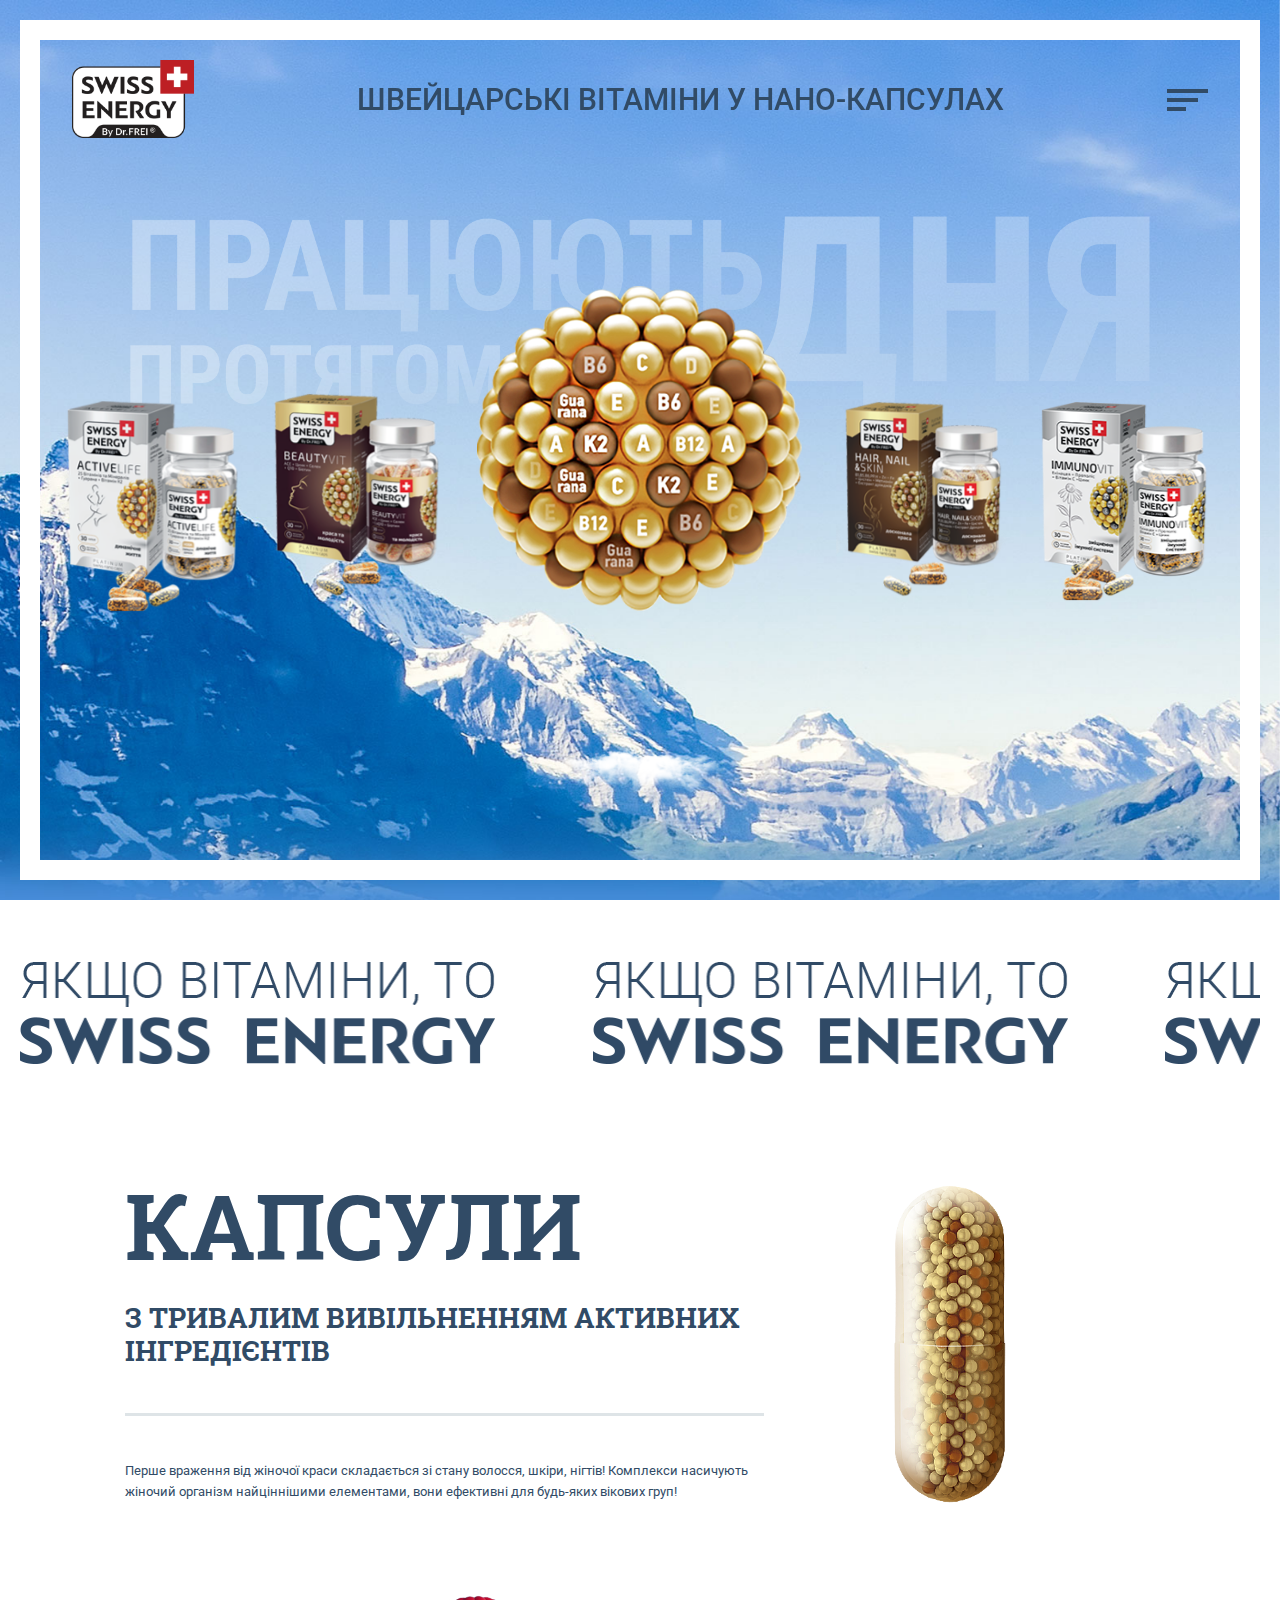
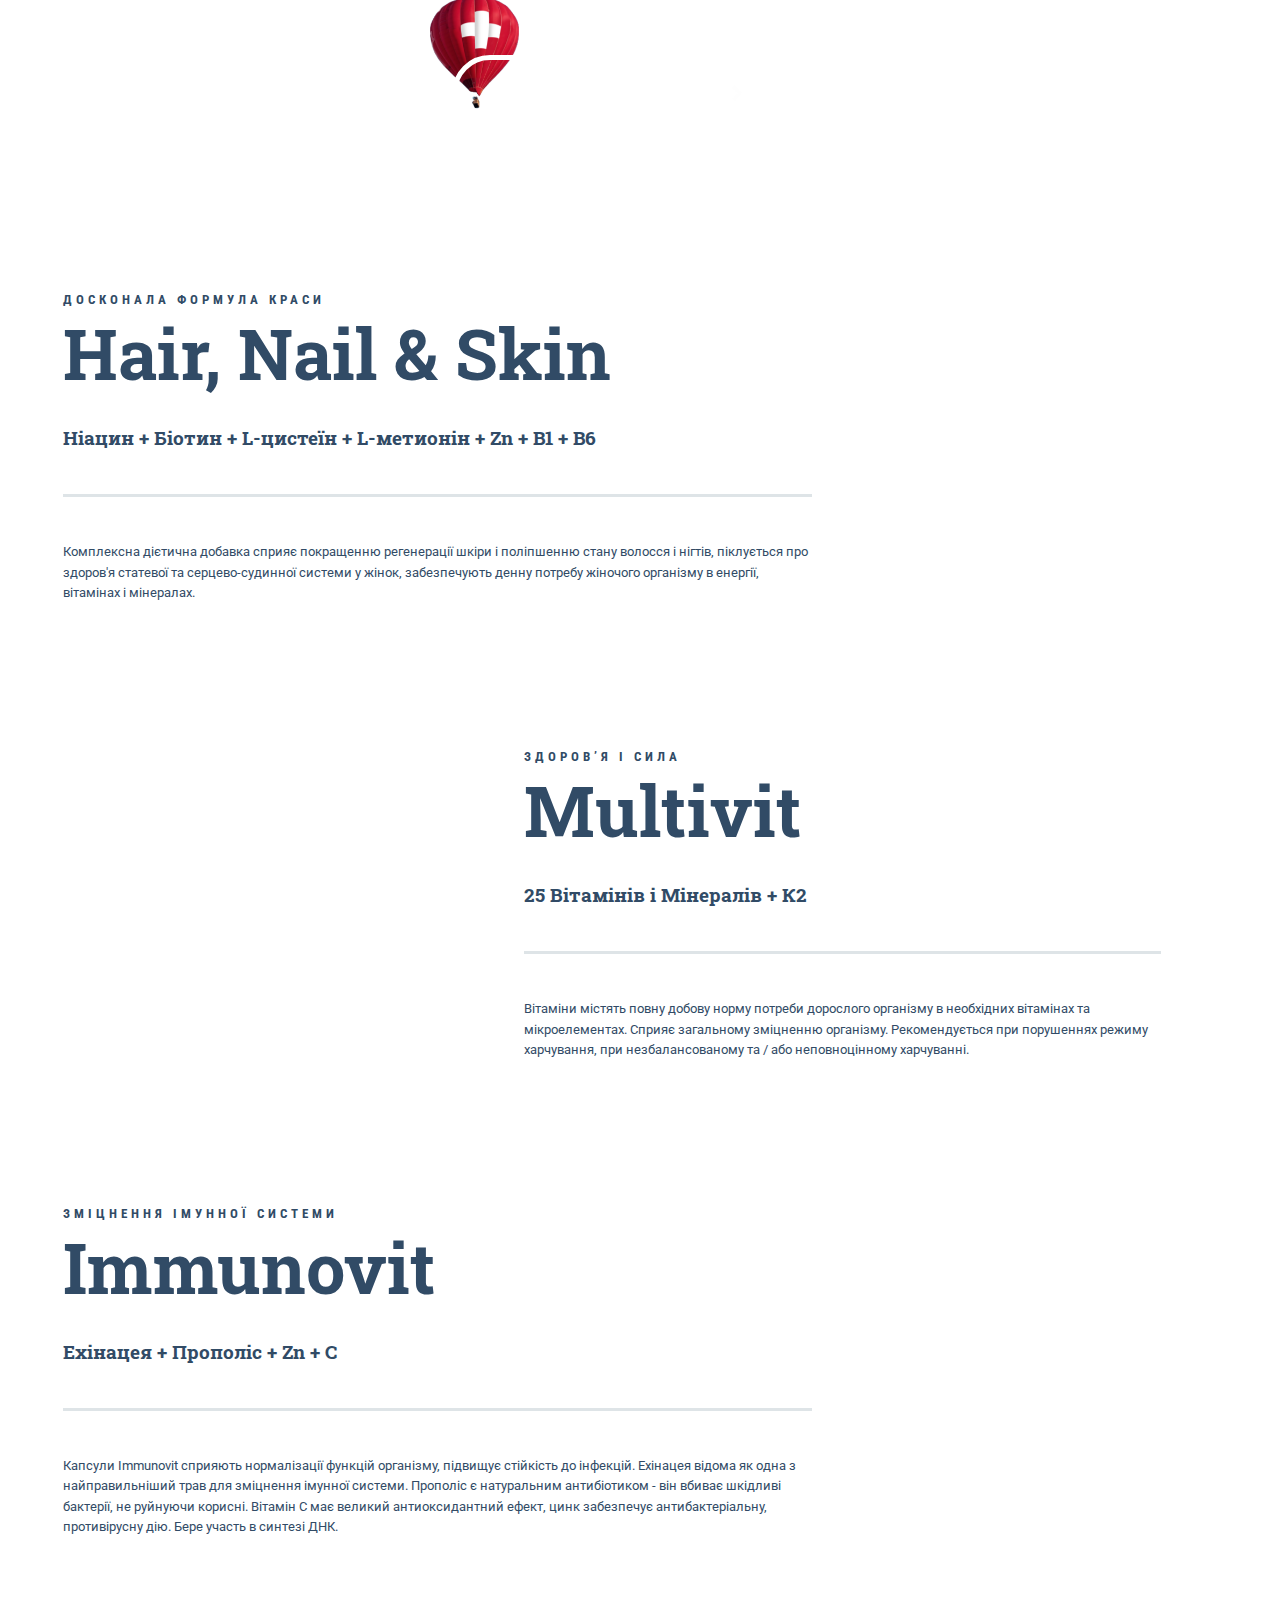
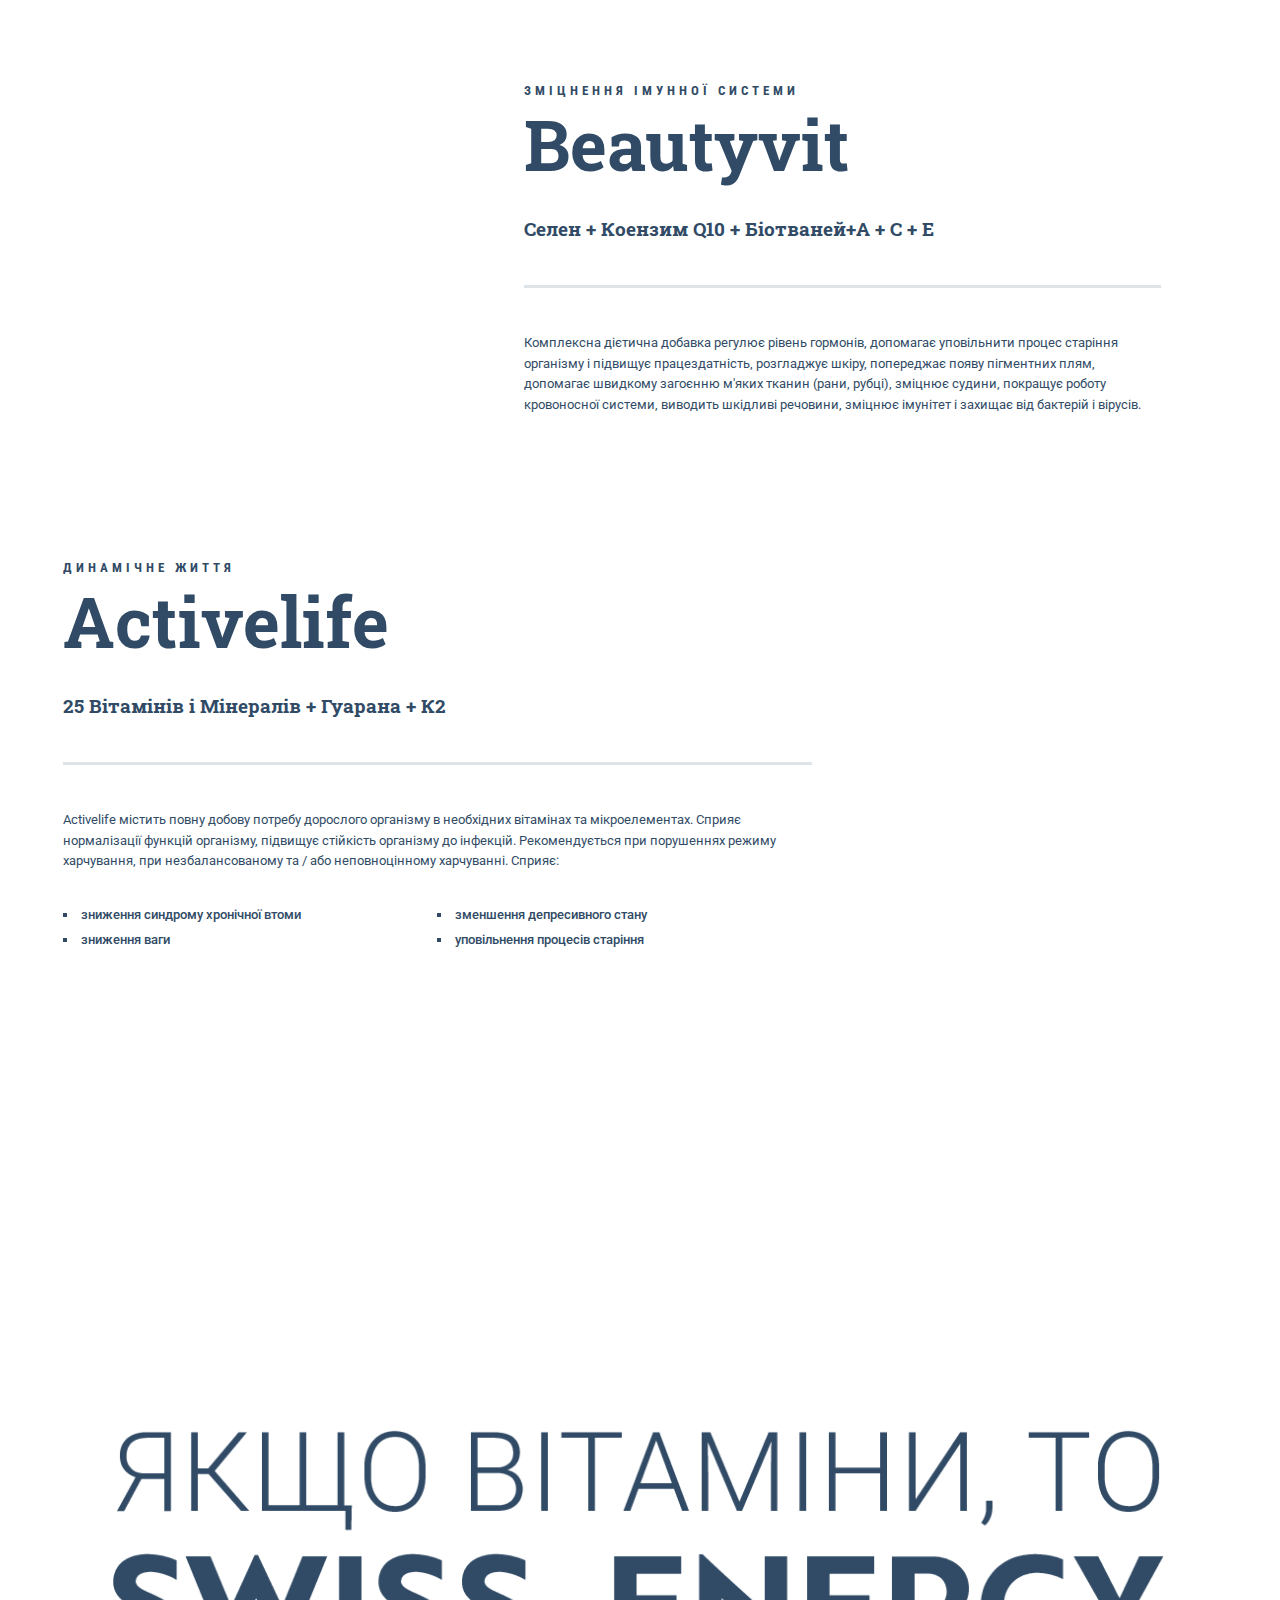
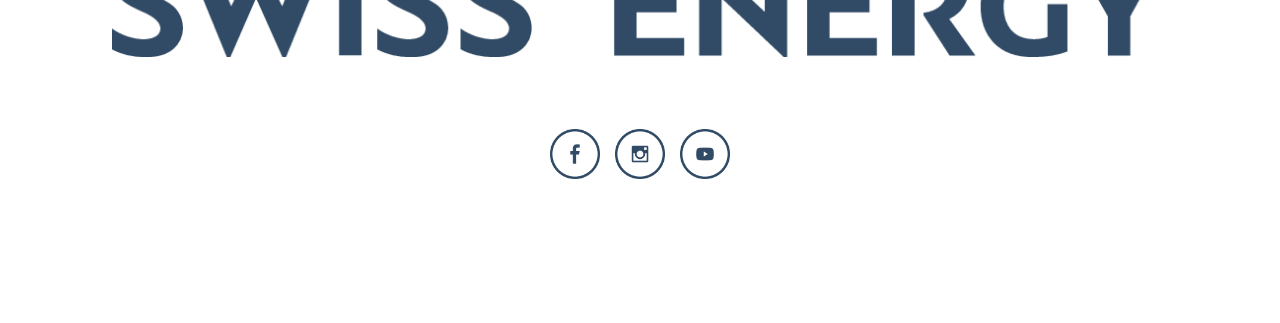
<file: index.html>
<!DOCTYPE html>
<html lang="en">
<head>
    <meta charset="UTF-8">
    <meta name="viewport" content="width=device-width, initial-scale=1.0">
    <meta http-equiv="X-UA-Compatible" content="ie=edge">
    <meta name="theme-color" content="#F6CE57">
    <link href="static/css/app.css" rel="stylesheet">
    <title>SWISS ENERGY</title>
    <script>
        window.onload = function(){
            setTimeout(function(){
                var elems = document.querySelectorAll('.js-anim-elem');
                for(var i = 0;i < elems.length; i++){
                    elems[i].classList.add('active');
                }
            },100)
        }
    </script>
</head>
<body>
<div class="parallax-bg"></div>

<section class="main_section index">
    <header>
        <a href="index.html" class="logo"><img src="static/img/logo.png" alt="logo"></a>
        <h1 class="desktop">Швейцарські вітаміни у нано-капсулах</h1>
        <div class="burger open-nav">
            <span></span>
            <span></span>
            <span></span>
        </div>
    </header>
    <div class="slogan-white mobile">
        <img src="static/img/slogan_white.png" alt="slogan image">
    </div>

    <div class="slogan desktop">
        <img src="static/img/slogan.png" class="js-anim-elem" alt="slogan image">
    </div>
    <div class="items ie-center-fix">
        <ul data-relative-input="true" id="parallax" class="desktop">
            <li data-depth="0.05" class="pack_left js-anim-elem"><a href="/product.html"><img src="static/img/packs/activelife_mini.png" alt="activelife pack"></a></li>
            <li data-depth="0.1" class="pack_left js-anim-elem"><a href="/product.html"><img src="static/img/packs/beautyvit_mini.png" alt="eautyvit pack"></a></li>
            <li data-depth="0.04" class="ball js-anim-elem"><img src="static/img/packs/ball.png" alt="piluli pack"></li>
            <li data-depth="-0.05" class="pack_right js-anim-elem"><a href="/product.html"><img src="static/img/packs/hairnail_mini.png" alt="hairnail pack"></a></li>
            <li data-depth="-0.1" class="pack_right js-anim-elem"><a href="/product.html"><img src="static/img/packs/immunovit_mini.png" alt="immunovit pack"></a></li>
            <li class="cloud-bg js-anim-elem">
                <img src="static/img/cloud.png" alt="decor cloud">
            </li>
        </ul>
    </div>
    <div class="slider-container mobile">
        <ul id="slider">
            <li><a href="/product.html"><img src="static/img/packs/hairnail.png" alt="hairnail pack"></a></li>
            <li><a href="/product.html"><img src="static/img/packs/multivit.png" alt="multivit pack"></a></li>
            <li><a href="/product.html"><img src="static/img/packs/immunovit.png" alt="immunovit pack"></a></li>
            <li><a href="/product.html"><img src="static/img/packs/beautyvit.png" alt="beautyvit pack"></a></li>
            <li><a href="/product.html"><img src="static/img/packs/activelife.png" alt="activelife pack"></a></li>
        </ul>
        <div class="slider-control">
            <span class="js-slider-prev">
                <img src="static/img/slider-arrow.png" alt="prev slider">
            </span>
            <span class="js-slider-next slider-next">
                <img src="static/img/slider-arrow.png" alt="next slider">
            </span>
        </div>
        <div class="cloud-bg">
            <img src="static/img/cloud.png" alt="decor cloud">
        </div>
    </div>
    <nav>
    <ul class="nav-list">
        <li><a href="technology.html">Технологія</a></li>
        <li><a href="company.html">Компанія</a></li>
        <li><a href="distributor.html">Дистриб'ютор</a></li>
        <li><a href="buy.html">Де купити</a></li>
    </ul>
    <ul class="socials">
    <li><a href="https://www.facebook.com/Swiss.Energy.Vitamins.Ukraine/" target="_blank"><img src="static/img/fb_icon.png" alt="facebook icon"></a></li>
    <li><a href="https://www.instagram.com/swiss.energy/" target="_blank"><img src="static/img/inst_icon.png" alt="inst icon"></a></li>
    <li><a href="https://www.youtube.com/channel/UCS6X5e7hkU5z0v2rJxQCOLA/" target="_blank"><img src="static/img/youtube_icon.png" alt="youtubeaicon"></a></li>
</ul>
    <img class="close-nav" src="static/img/close_nav.png" alt="close nav" class="close_nav">
</nav>
</section>

<section class="run-string run-string-main desktop">
    <img src="static/img/run_string.png" alt="Якщо вітаміни, то SWISS ENERGY">
    <img src="static/img/run_string.png" alt="Якщо вітаміни, то SWISS ENERGY">
    <img src="static/img/run_string.png" alt="Якщо вітаміни, то SWISS ENERGY">
    <img src="static/img/run_string.png" alt="Якщо вітаміни, то SWISS ENERGY">
    <img src="static/img/run_string.png" alt="Якщо вітаміни, то SWISS ENERGY">
</section>

<section class="row">
    <div class="white-block white-block-big">
        <h2 class="title">Капсули</h2>
        <h3 class="title title-small">
            з тривалим вивільненням
            активних інгредієнтів
        </h3>
        <div class="separation-line"></div>
        <p class="text">
            Перше враження від жіночої краси складається зі стану волосся, шкіри, нігтів!
            Комплекси насичують жіночий організм найціннішими елементами,
            вони ефективні для будь-яких вікових груп!
        </p>
        <div class="kapsula desktop">
            <div class="wave"></div>
            <div class="wave wave-2"></div>
            <div class="wave wave-3"></div>
            <img src="static/img/kapsula.png" alt="Капсула">
        </div>
    </div>
    <div class="beautiful-img desktop">
        <img src="static/img/be_beautifull.png" alt="Слоган">
    </div>
</section>

<section class="big-btn-container">
    <a href="/technology.html" class="btn btn-balloon"><span>Про технологію</span></a>
</section>

<section class="packs-info">

    <section class="row">
        <div class="white-block">
            <p class="title title-up">Досконала формула краси</p>
            <div class="pack-container letter-bg letter-bg-h mobile">
                <div class="pack-img">
                    <img class="photo" src="static/img/packs/hairnail.png" alt="hairnail icon">
                    <img class="cloud-mini" src="static/img/cloud_mini.png" alt="cloud">
                </div>
            </div>
            <h2 class="title title-little">Hair, Nail & Skin</h2>
            <h3 class="title title-tiny">
                Ніацин + Біотин + L-цистеїн + L-метионін + Zn + B1 + B6
            </h3>
            <div class="separation-line"></div>
            <p class="text">
                Комплексна дієтична добавка сприяє покращенню регенерації шкіри і поліпшенню стану волосся і нігтів, піклується про здоров'я статевої та серцево-судинної системи у жінок, забезпечують денну потребу жіночого організму в енергії, вітамінах і мінералах.
            </p>
            <div class="btn-container">
                <a href="/product.html" class="btn btn-white mobile"><span>Детальніше</span></a>
            </div>
        </div>
        <div class="pack-container letter-bg letter-bg-h desktop js-hidden right-shift">
            <div class="pack-img">
                <img class="photo" src="static/img/packs/hairnail.png" alt="hairnail icon">
                <img class="cloud-mini" src="static/img/cloud_mini.png" alt="cloud">
            </div>
            <a href="/product.html" class="btn btn-white"><span>Детальніше</span></a>
        </div>
    </section>

    <section class="row">
        <div class="white-block">
            <p class="title title-up">Здоров’я і сила</p>
            <div class="pack-container letter-bg letter-bg-m mobile">
                <div class="pack-img">
                    <img class="photo" src="static/img/packs/multivit.png" alt="hairnail icon">
                    <img class="cloud-mini" src="static/img/cloud_mini.png" alt="cloud">
                </div>
            </div>
            <h2 class="title title-little">Multivit</h2>
            <h3 class="title title-tiny">
                25 Вітамінів і Мінералів + К2
            </h3>
            <div class="separation-line"></div>
            <p class="text">
                Вітаміни містять повну добову норму потреби дорослого організму в необхідних вітамінах та мікроелементах. Сприяє загальному зміцненню організму. Рекомендується при порушеннях режиму харчування, при незбалансованому та / або неповноцінному харчуванні.
            </p>
            <div class="btn-container">
                <a href="/product.html" class="btn btn-white mobile"><span>Детальніше</span></a>
            </div>
        </div>
        <div class="pack-container letter-bg letter-bg-m desktop js-hidden left-shift">
            <div class="pack-img">
                <img class="photo" src="static/img/packs/multivit.png" alt="hairnail icon">
                <img class="cloud-mini" src="static/img/cloud_mini.png" alt="cloud">
            </div>
            <a href="/product.html" class="btn btn-white"><span>Детальніше</span></a>
        </div>
    </section>

    <section class="row">
        <div class="white-block">
            <p class="title title-up">Зміцнення імунної системи</p>
            <div class="pack-container letter-bg letter-bg-i mobile">
                <div class="pack-img">
                    <img class="photo" src="static/img/packs/immunovit.png" alt="hairnail icon">
                    <img class="cloud-mini" src="static/img/cloud_mini.png" alt="cloud">
                </div>
            </div>
            <h2 class="title title-little">Immunovit</h2>
            <h3 class="title title-tiny">
                Ехінацея + Прополіс + Zn + C
            </h3>
            <div class="separation-line"></div>
            <p class="text">
                Капсули Immunovit сприяють нормалізації функцій організму, підвищує стійкість до інфекцій. Ехінацея відома як одна з найправильніший трав для зміцнення імунної системи.  Прополіс є натуральним антибіотиком - він вбиває шкідливі бактерії, не руйнуючи корисні. Вітамін С має великий антиоксидантний ефект, цинк забезпечує антибактеріальну, противірусну дію. Бере участь в синтезі ДНК.
            </p>
            <div class="btn-container">
                <a href="/product.html" class="btn btn-white mobile"><span>Детальніше</span></a>
            </div>
        </div>
        <div class="pack-container letter-bg letter-bg-i desktop js-hidden right-shift">
            <div class="pack-img">
                <img class="photo" src="static/img/packs/immunovit.png" alt="hairnail icon">
                <img class="cloud-mini" src="static/img/cloud_mini.png" alt="cloud">
            </div>
            <a href="/product.html" class="btn btn-white"><span>Детальніше</span></a>
        </div>
    </section>

    <section class="row">
        <div class="white-block">
            <p class="title title-up">Зміцнення імунної системи</p>
            <div class="pack-container letter-bg letter-bg-b mobile">
                <div class="pack-img">
                    <img class="photo" src="static/img/packs/beautyvit.png" alt="hairnail icon">
                    <img class="cloud-mini" src="static/img/cloud_mini.png" alt="cloud">
                </div>
            </div>
            <h2 class="title title-little">Beautyvit</h2>
            <h3 class="title title-tiny">
                Селен + Коензим Q10 + Біотваней+A + C + E
            </h3>
            <div class="separation-line"></div>
            <p class="text">
                Комплексна дієтична добавка регулює рівень гормонів, допомагає уповільнити процес старіння організму і підвищує працездатність, розгладжує шкіру, попереджає появу пігментних плям, допомагає швидкому загоєнню м'яких тканин (рани, рубці), зміцнює судини, покращує роботу кровоносної системи, виводить шкідливі речовини, зміцнює імунітет і захищає від бактерій і вірусів.
            </p>
            <div class="btn-container">
                <a href="/product.html" class="btn btn-white mobile"><span>Детальніше</span></a>
            </div>
        </div>
        <div class="pack-container letter-bg letter-bg-b desktop js-hidden left-shift">
            <div class="pack-img">
                <img class="photo" src="static/img/packs/beautyvit.png" alt="hairnail icon">
                <img class="cloud-mini" src="static/img/cloud_mini.png" alt="cloud">
            </div>
            <a href="/product.html" class="btn btn-white"><span>Детальніше</span></a>
        </div>
    </section>

    <section class="row">
        <div class="white-block">
            <p class="title title-up">Динамічне життя</p>
            <div class="pack-container letter-bg letter-bg-a mobile">
                <div class="pack-img">
                    <img class="photo" src="static/img/packs/activelife.png" alt="hairnail icon">
                    <img class="cloud-mini" src="static/img/cloud_mini.png" alt="cloud">
                </div>
            </div>
            <h2 class="title title-little">Activelife</h2>
            <h3 class="title title-tiny">
                25 Вітамінів і Мінералів + Гуарана + К2
            </h3>
            <div class="separation-line"></div>
            <p class="text">
                Activelife містить повну добову потребу дорослого організму в необхідних вітамінах та мікроелементах. Сприяє нормалізації функцій організму, підвищує стійкість організму до інфекцій.
                Рекомендується при порушеннях режиму харчування, при незбалансованому та / або неповноцінному харчуванні. Сприяє:
            </p>
            <ul class="marker-list">
                <li>зниження синдрому хронічної втоми</li>
                <li>зменшення депресивного стану</li>
                <li>зниження ваги</li>
                <li>уповільнення процесів старіння</li>
            </ul>
            <div class="btn-container">
                <a href="/product.html" class="btn btn-white mobile"><span>Детальніше</span></a>
            </div>
        </div>
        <div class="pack-container letter-bg letter-bg-a desktop js-hidden right-shift">
            <div class="pack-img">
                <img class="photo" src="static/img/packs/activelife.png" alt="hairnail icon">
                <img class="cloud-mini" src="static/img/cloud_mini.png" alt="cloud">
            </div>
            <a href="/product.html" class="btn btn-white"><span>Детальніше</span></a>
        </div>
    </section>

</section>

<section class="big-btn-container">
    <a href="/company.html" class="btn"><span>Про компанію</span></a>
</section>

<section class="footer">
    <img class="footer-slogan" src="static/img/slogan_big.svg" alt="">
    <ul class="socials">
    <li><a href="https://www.facebook.com/Swiss.Energy.Vitamins.Ukraine/" target="_blank"><img src="static/img/fb_icon.png" alt="facebook icon"></a></li>
    <li><a href="https://www.instagram.com/swiss.energy/" target="_blank"><img src="static/img/inst_icon.png" alt="inst icon"></a></li>
    <li><a href="https://www.youtube.com/channel/UCS6X5e7hkU5z0v2rJxQCOLA/" target="_blank"><img src="static/img/youtube_icon.png" alt="youtubeaicon"></a></li>
</ul>
</section>

<script src="static/js/app.js" type="text/javascript"></script>

</body>
</html>
</file>
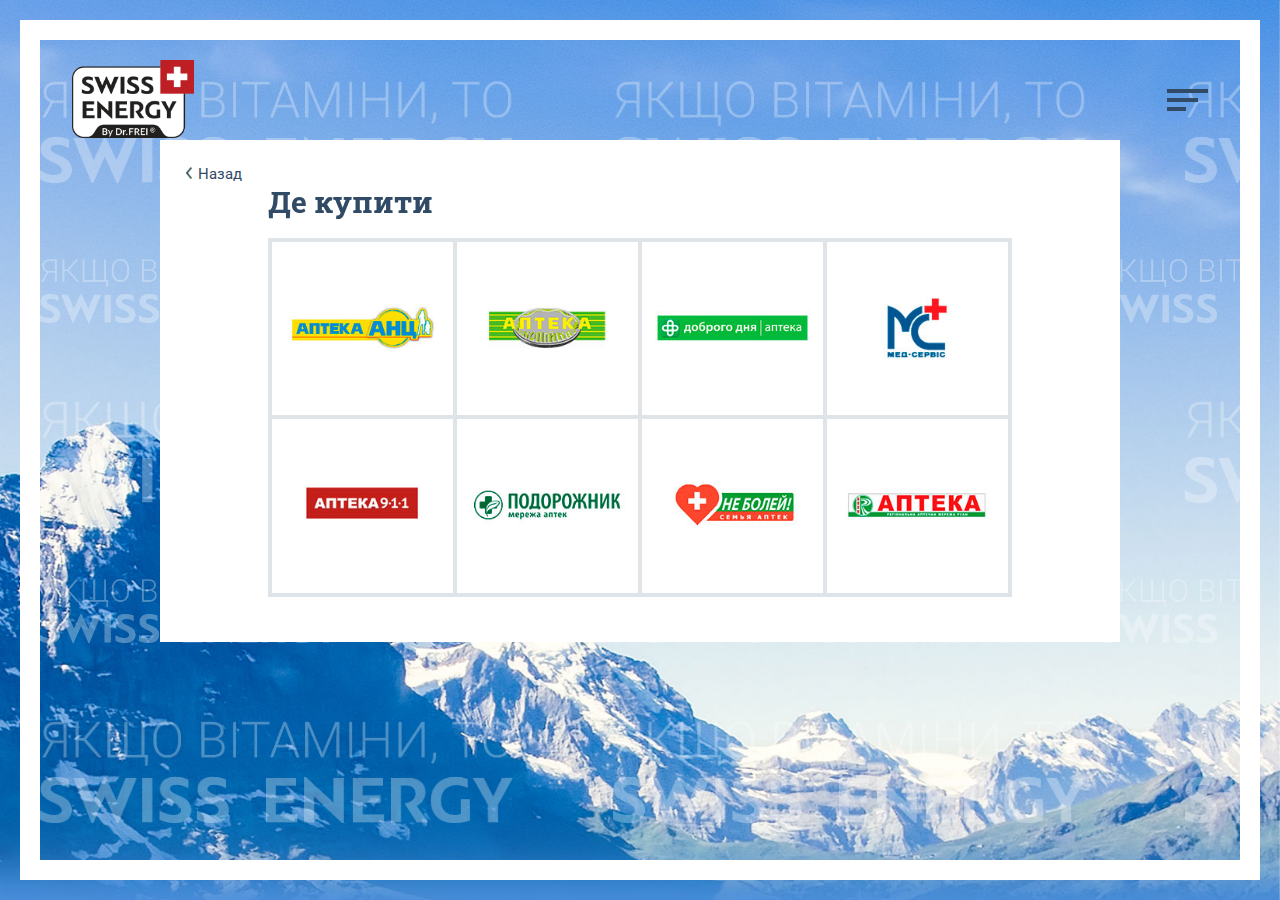
<file: buy.html>
<!DOCTYPE html>
<html lang="en">
<head>
    <meta charset="UTF-8">
    <meta name="viewport" content="width=device-width, initial-scale=1.0">
    <meta http-equiv="X-UA-Compatible" content="ie=edge">
    <meta name="theme-color" content="#F6CE57">
    <link href="static/css/app.css" rel="stylesheet">
    <title>SWISS ENERGY</title>
    <script>
        window.onload = function(){
            setTimeout(function(){
                var elems = document.querySelectorAll('.js-anim-elem');
                for(var i = 0;i < elems.length; i++){
                    elems[i].classList.add('active');
                }
            },100)
        }
    </script>
</head>
<body>
<div class="parallax-bg"></div>

<section class="main_section">

    <div class="run-string-bg">
    <div class="run-string run-string-left run-string-large">
        <img src="static/img/slogan_white.svg" alt="Якщо вітаміни, то SWISS ENERGY">
        <img src="static/img/slogan_white.svg" alt="Якщо вітаміни, то SWISS ENERGY">
        <img src="static/img/slogan_white.svg" alt="Якщо вітаміни, то SWISS ENERGY">
        <img src="static/img/slogan_white.svg" alt="Якщо вітаміни, то SWISS ENERGY">
        <img src="static/img/slogan_white.svg" alt="Якщо вітаміни, то SWISS ENERGY">
    </div>
    <div class="run-string run-string-right run-string-middle">
        <img src="static/img/slogan_white.svg" alt="Якщо вітаміни, то SWISS ENERGY">
        <img src="static/img/slogan_white.svg" alt="Якщо вітаміни, то SWISS ENERGY">
        <img src="static/img/slogan_white.svg" alt="Якщо вітаміни, то SWISS ENERGY">
        <img src="static/img/slogan_white.svg" alt="Якщо вітаміни, то SWISS ENERGY">
        <img src="static/img/slogan_white.svg" alt="Якщо вітаміни, то SWISS ENERGY">
    </div>
    <div class="run-string run-string-left run-string-large">
        <img src="static/img/slogan_white.svg" alt="Якщо вітаміни, то SWISS ENERGY">
        <img src="static/img/slogan_white.svg" alt="Якщо вітаміни, то SWISS ENERGY">
        <img src="static/img/slogan_white.svg" alt="Якщо вітаміни, то SWISS ENERGY">
        <img src="static/img/slogan_white.svg" alt="Якщо вітаміни, то SWISS ENERGY">
        <img src="static/img/slogan_white.svg" alt="Якщо вітаміни, то SWISS ENERGY">
    </div>
    <div class="run-string run-string-right run-string-middle">
        <img src="static/img/slogan_white.svg" alt="Якщо вітаміни, то SWISS ENERGY">
        <img src="static/img/slogan_white.svg" alt="Якщо вітаміни, то SWISS ENERGY">
        <img src="static/img/slogan_white.svg" alt="Якщо вітаміни, то SWISS ENERGY">
        <img src="static/img/slogan_white.svg" alt="Якщо вітаміни, то SWISS ENERGY">
        <img src="static/img/slogan_white.svg" alt="Якщо вітаміни, то SWISS ENERGY">
    </div>
    <div class="run-string run-string-left run-string-large">
        <img src="static/img/slogan_white.svg" alt="Якщо вітаміни, то SWISS ENERGY">
        <img src="static/img/slogan_white.svg" alt="Якщо вітаміни, то SWISS ENERGY">
        <img src="static/img/slogan_white.svg" alt="Якщо вітаміни, то SWISS ENERGY">
        <img src="static/img/slogan_white.svg" alt="Якщо вітаміни, то SWISS ENERGY">
        <img src="static/img/slogan_white.svg" alt="Якщо вітаміни, то SWISS ENERGY">
    </div>
</div>

    <header>
        <a href="index.html" class="logo"><img src="static/img/logo.png" alt="logo"></a>
        <h1 class="desktop"></h1>
        <div class="burger open-nav">
            <span></span>
            <span></span>
            <span></span>
        </div>
    </header>

    <div class="text-block">
        <a class="back" href="index.html">Назад</a>
        <div class="content">
            <h2 class="title">Де купити</h2>
            <ul class="buy">
                <li><a href="/" target="_blank"><img src="static/img/buy/anc.jpg" alt=""></a></li>
                <li><a href="/" target="_blank"><img src="static/img/buy/koniyka.jpg" alt=""></a></li>
                <li><a href="/" target="_blank"><img src="static/img/buy/dobrogo_dnya.jpg" alt=""></a></li>
                <li><a href="/" target="_blank"><img src="static/img/buy/medservis.jpg" alt=""></a></li>
                <li><a href="/" target="_blank"><img src="static/img/buy/911.jpg" alt=""></a></li>
                <li><a href="/" target="_blank"><img src="static/img/buy/podorognic.jpg" alt=""></a></li>
                <li><a href="/" target="_blank"><img src="static/img/buy/ne_boley.jpg" alt=""></a></li>
                <li><a href="/" target="_blank"><img src="static/img/buy/R.jpg" alt=""></a></li>
            </ul>
        </div>
    </div>

    <nav>
    <ul class="nav-list">
        <li><a href="technology.html">Технологія</a></li>
        <li><a href="company.html">Компанія</a></li>
        <li><a href="distributor.html">Дистриб'ютор</a></li>
        <li><a href="buy.html">Де купити</a></li>
    </ul>
    <ul class="socials">
    <li><a href="https://www.facebook.com/Swiss.Energy.Vitamins.Ukraine/" target="_blank"><img src="static/img/fb_icon.png" alt="facebook icon"></a></li>
    <li><a href="https://www.instagram.com/swiss.energy/" target="_blank"><img src="static/img/inst_icon.png" alt="inst icon"></a></li>
    <li><a href="https://www.youtube.com/channel/UCS6X5e7hkU5z0v2rJxQCOLA/" target="_blank"><img src="static/img/youtube_icon.png" alt="youtubeaicon"></a></li>
</ul>
    <img class="close-nav" src="static/img/close_nav.png" alt="close nav" class="close_nav">
</nav>
</section>

<script src="static/js/app.js" type="text/javascript"></script>

</body>
</html>
</file>
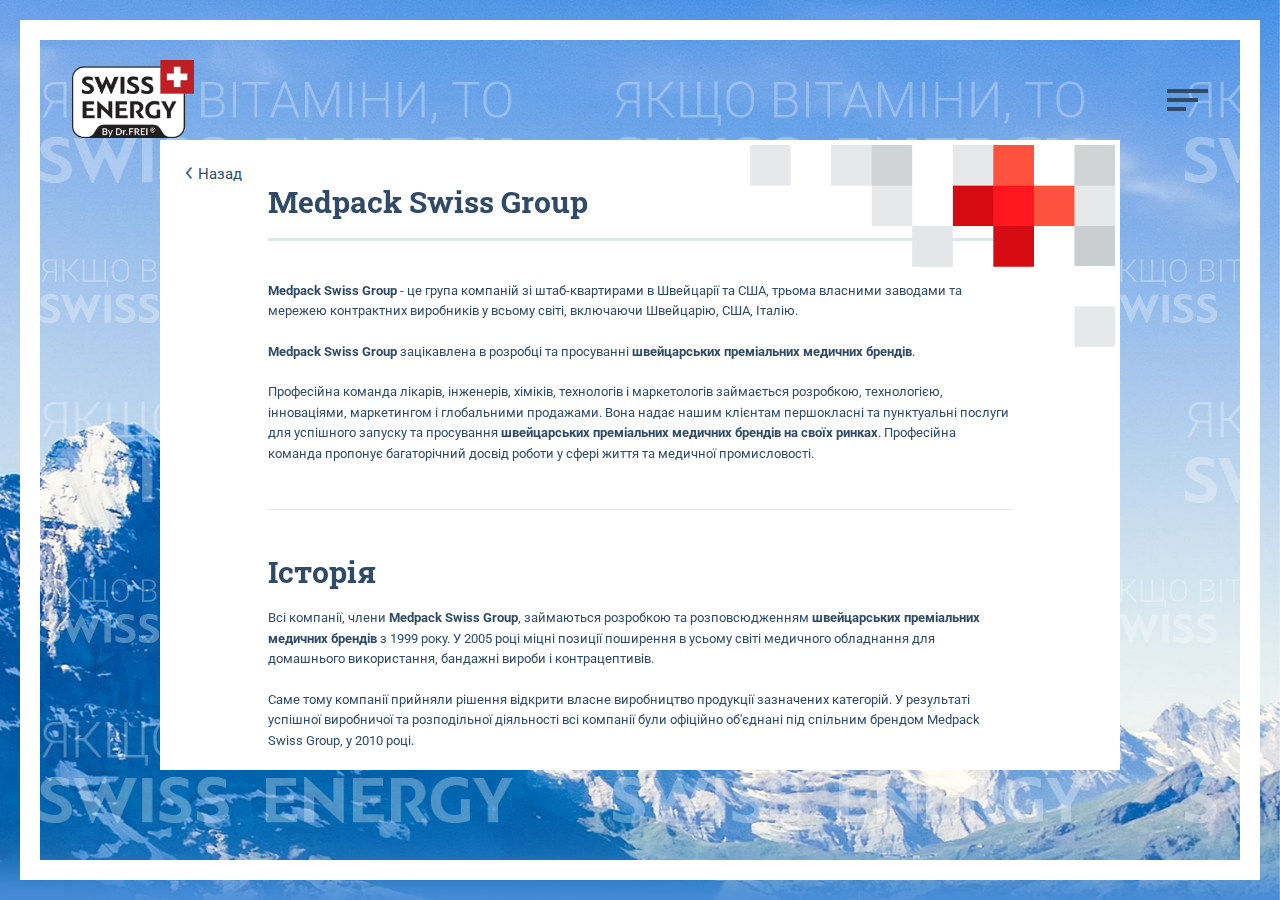
<file: company.html>
<!DOCTYPE html>
<html lang="en">
<head>
    <meta charset="UTF-8">
    <meta name="viewport" content="width=device-width, initial-scale=1.0">
    <meta http-equiv="X-UA-Compatible" content="ie=edge">
    <meta name="theme-color" content="#F6CE57">
    <link href="static/css/app.css" rel="stylesheet">
    <title>SWISS ENERGY</title>
    <script>
        window.onload = function(){
            setTimeout(function(){
                var elems = document.querySelectorAll('.js-anim-elem');
                for(var i = 0;i < elems.length; i++){
                    elems[i].classList.add('active');
                }
            },100)
        }
    </script>
</head>
<body>
<div class="parallax-bg"></div>

<section class="main_section">

    <div class="run-string-bg">
    <div class="run-string run-string-left run-string-large">
        <img src="static/img/slogan_white.svg" alt="Якщо вітаміни, то SWISS ENERGY">
        <img src="static/img/slogan_white.svg" alt="Якщо вітаміни, то SWISS ENERGY">
        <img src="static/img/slogan_white.svg" alt="Якщо вітаміни, то SWISS ENERGY">
        <img src="static/img/slogan_white.svg" alt="Якщо вітаміни, то SWISS ENERGY">
        <img src="static/img/slogan_white.svg" alt="Якщо вітаміни, то SWISS ENERGY">
    </div>
    <div class="run-string run-string-right run-string-middle">
        <img src="static/img/slogan_white.svg" alt="Якщо вітаміни, то SWISS ENERGY">
        <img src="static/img/slogan_white.svg" alt="Якщо вітаміни, то SWISS ENERGY">
        <img src="static/img/slogan_white.svg" alt="Якщо вітаміни, то SWISS ENERGY">
        <img src="static/img/slogan_white.svg" alt="Якщо вітаміни, то SWISS ENERGY">
        <img src="static/img/slogan_white.svg" alt="Якщо вітаміни, то SWISS ENERGY">
    </div>
    <div class="run-string run-string-left run-string-large">
        <img src="static/img/slogan_white.svg" alt="Якщо вітаміни, то SWISS ENERGY">
        <img src="static/img/slogan_white.svg" alt="Якщо вітаміни, то SWISS ENERGY">
        <img src="static/img/slogan_white.svg" alt="Якщо вітаміни, то SWISS ENERGY">
        <img src="static/img/slogan_white.svg" alt="Якщо вітаміни, то SWISS ENERGY">
        <img src="static/img/slogan_white.svg" alt="Якщо вітаміни, то SWISS ENERGY">
    </div>
    <div class="run-string run-string-right run-string-middle">
        <img src="static/img/slogan_white.svg" alt="Якщо вітаміни, то SWISS ENERGY">
        <img src="static/img/slogan_white.svg" alt="Якщо вітаміни, то SWISS ENERGY">
        <img src="static/img/slogan_white.svg" alt="Якщо вітаміни, то SWISS ENERGY">
        <img src="static/img/slogan_white.svg" alt="Якщо вітаміни, то SWISS ENERGY">
        <img src="static/img/slogan_white.svg" alt="Якщо вітаміни, то SWISS ENERGY">
    </div>
    <div class="run-string run-string-left run-string-large">
        <img src="static/img/slogan_white.svg" alt="Якщо вітаміни, то SWISS ENERGY">
        <img src="static/img/slogan_white.svg" alt="Якщо вітаміни, то SWISS ENERGY">
        <img src="static/img/slogan_white.svg" alt="Якщо вітаміни, то SWISS ENERGY">
        <img src="static/img/slogan_white.svg" alt="Якщо вітаміни, то SWISS ENERGY">
        <img src="static/img/slogan_white.svg" alt="Якщо вітаміни, то SWISS ENERGY">
    </div>
</div>

    <header>
        <a href="index.html" class="logo"><img src="static/img/logo.png" alt="logo"></a>
        <h1 class="desktop"></h1>
        <div class="burger open-nav">
            <span></span>
            <span></span>
            <span></span>
        </div>
    </header>

    <div class="text-block">
        <a class="back" href="index.html">Назад</a>
        <div class="content">
            <img src="static/img/text-block-top-bg.png" alt="decor top" class="decor-top">
            <!--<img src="static/img/text-block-bottom-bg.png" alt="decor bottom" class="decor-bottom">-->
            <h2 class="title">Medpack Swiss Group</h2>
            <div class="separation-line"></div>
            <p>
                <strong>Medpack Swiss Group</strong> - це група компаній зі штаб-квартирами в Швейцарії та США, трьома власними заводами та мережею контрактних виробників у всьому світі, включаючи Швейцарію, США, Італію.
            </p>
            <p><strong>Medpack Swiss Group</strong> зацікавлена в розробці та просуванні <strong>швейцарських преміальних медичних брендів</strong>.</p>
            <p>Професійна команда лікарів, інженерів, хіміків, технологів і маркетологів займається розробкою, технологією, інноваціями, маркетингом і глобальними продажами. Вона надає нашим клієнтам першокласні та пунктуальні послуги для успішного запуску та просування <strong>швейцарських преміальних медичних брендів на своїх ринках</strong>. Професійна команда пропонує багаторічний досвід роботи у сфері життя та медичної промисловості.</p>
            <div class="line"></div>
            <h2 class="title">Історія</h2>
            <p>
                Всі компанії, члени <strong>Medpack Swiss Group</strong>, займаються розробкою та розповсюдженням <strong>швейцарських преміальних медичних брендів</strong> з 1999 року. У 2005 році міцні позиції поширення в усьому світі медичного обладнання для домашнього використання, бандажні вироби і контрацептивів.
            </p>
            <p>
                Саме тому компанії прийняли рішення відкрити власне виробництво продукції зазначених категорій. У результаті успішної виробничої та розподільної діяльності всі компанії були офіційно об'єднані під спільним брендом Medpack Swiss Group, у 2010 році.
            </p>
            <div class="line"></div>
            <h2 class="title">
                Швейцарські медичні бренди преміум якості
            </h2>
            <p>Вітаміни і харчові добавки <strong>SWISS ENERGY</strong>, у тому числі шипучі таблетки, капсули, м'які желейки, жувальні шматочки і трав'яні таблетки.
            </p>
            <ul class="image-list">
                <li>
                    <div class="picture">
                        <img src="static/img/company/1.png" alt="">
                    </div>
                    <div class="description">
                        <h3 class="title">SWISS ENERGY HERBS -</h3>
                        <p>це різноманітний асортимент продукції Swiss Oigin на основі 100% натуральних альпійських трав з найвищою якістю. Ці продукти є джерелом природних вітамінів, мінералів і біологічно активних інгредієнтів, які допомагають підтримувати загальний стан здоров'я і вести активний спосіб життя. </p>
                    </div>
                </li>
                <li>
                    <div class="picture">
                        <img src="static/img/company/2.png" alt="">
                    </div>
                    <div class="description">
                        <h3 class="title">DENTISSIMO -</h3>
                        <p>сильний преміальний бренд для догляду за ротовою порожниною. Вона фокусується на високій рентабельності продуктів для догляду за порожниною рота щоб задовольнити пошуки споживачів спеціалізованих продуктів та інноваційних формул, заснованих на поєднанні природних інгредієнтів та біоміметичних технологій. </p>
                    </div>
                </li>
                <li>
                    <div class="picture">
                        <img src="static/img/company/3.png" alt="">
                    </div>
                    <div class="description">
                        <h3 class="title">DR. FREI </h3>
                        <p>медичні прилади для домашнього професійного використання для моніторингу кров'яного  тиску, вимірювання температури пвх і інгаляційної терапії </p>
                    </div>
                </li>
                <li>
                    <div class="picture">
                        <img src="static/img/company/4.png" alt="">
                    </div>
                    <div class="description">
                        <h3 class="title">DR. FREI PRO</h3>
                        <p>Високоякісні універсальні спортивні бандажі та опори, розроблені для вулиці та спортивної діяльності, професійних спортсменів, а також програми реабілітації.</p>
                    </div>
                </li>
            </ul>
            <div class="btn-container">
                <a href="https://medpack-group.com/" target="_blank" class="btn btn-gray"><span>Детальніше</span></a>
            </div>
        </div>
    </div>

    <nav>
    <ul class="nav-list">
        <li><a href="technology.html">Технологія</a></li>
        <li><a href="company.html">Компанія</a></li>
        <li><a href="distributor.html">Дистриб'ютор</a></li>
        <li><a href="buy.html">Де купити</a></li>
    </ul>
    <ul class="socials">
    <li><a href="https://www.facebook.com/Swiss.Energy.Vitamins.Ukraine/" target="_blank"><img src="static/img/fb_icon.png" alt="facebook icon"></a></li>
    <li><a href="https://www.instagram.com/swiss.energy/" target="_blank"><img src="static/img/inst_icon.png" alt="inst icon"></a></li>
    <li><a href="https://www.youtube.com/channel/UCS6X5e7hkU5z0v2rJxQCOLA/" target="_blank"><img src="static/img/youtube_icon.png" alt="youtubeaicon"></a></li>
</ul>
    <img class="close-nav" src="static/img/close_nav.png" alt="close nav" class="close_nav">
</nav>
</section>

<script src="static/js/app.js" type="text/javascript"></script>

</body>
</html>
</file>
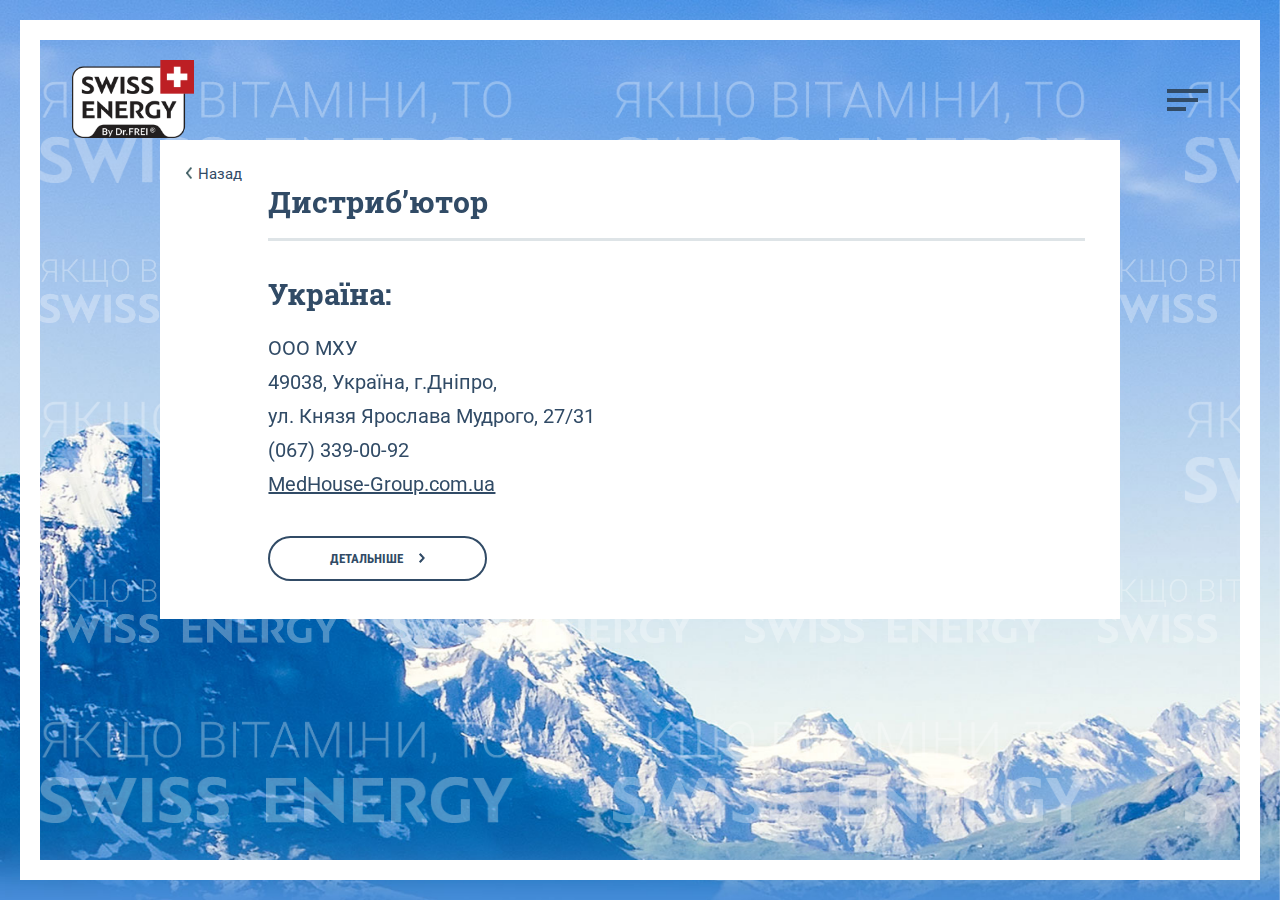
<file: distributor.html>
<!DOCTYPE html>
<html lang="en">
<head>
    <meta charset="UTF-8">
    <meta name="viewport" content="width=device-width, initial-scale=1.0">
    <meta http-equiv="X-UA-Compatible" content="ie=edge">
    <meta name="theme-color" content="#F6CE57">
    <link href="static/css/app.css" rel="stylesheet">
    <title>SWISS ENERGY</title>
    <script>
        window.onload = function(){
            setTimeout(function(){
                var elems = document.querySelectorAll('.js-anim-elem');
                for(var i = 0;i < elems.length; i++){
                    elems[i].classList.add('active');
                }
            },100)
        }
    </script>
</head>
<body>
<div class="parallax-bg"></div>

<section class="main_section">

    <div class="run-string-bg">
    <div class="run-string run-string-left run-string-large">
        <img src="static/img/slogan_white.svg" alt="Якщо вітаміни, то SWISS ENERGY">
        <img src="static/img/slogan_white.svg" alt="Якщо вітаміни, то SWISS ENERGY">
        <img src="static/img/slogan_white.svg" alt="Якщо вітаміни, то SWISS ENERGY">
        <img src="static/img/slogan_white.svg" alt="Якщо вітаміни, то SWISS ENERGY">
        <img src="static/img/slogan_white.svg" alt="Якщо вітаміни, то SWISS ENERGY">
    </div>
    <div class="run-string run-string-right run-string-middle">
        <img src="static/img/slogan_white.svg" alt="Якщо вітаміни, то SWISS ENERGY">
        <img src="static/img/slogan_white.svg" alt="Якщо вітаміни, то SWISS ENERGY">
        <img src="static/img/slogan_white.svg" alt="Якщо вітаміни, то SWISS ENERGY">
        <img src="static/img/slogan_white.svg" alt="Якщо вітаміни, то SWISS ENERGY">
        <img src="static/img/slogan_white.svg" alt="Якщо вітаміни, то SWISS ENERGY">
    </div>
    <div class="run-string run-string-left run-string-large">
        <img src="static/img/slogan_white.svg" alt="Якщо вітаміни, то SWISS ENERGY">
        <img src="static/img/slogan_white.svg" alt="Якщо вітаміни, то SWISS ENERGY">
        <img src="static/img/slogan_white.svg" alt="Якщо вітаміни, то SWISS ENERGY">
        <img src="static/img/slogan_white.svg" alt="Якщо вітаміни, то SWISS ENERGY">
        <img src="static/img/slogan_white.svg" alt="Якщо вітаміни, то SWISS ENERGY">
    </div>
    <div class="run-string run-string-right run-string-middle">
        <img src="static/img/slogan_white.svg" alt="Якщо вітаміни, то SWISS ENERGY">
        <img src="static/img/slogan_white.svg" alt="Якщо вітаміни, то SWISS ENERGY">
        <img src="static/img/slogan_white.svg" alt="Якщо вітаміни, то SWISS ENERGY">
        <img src="static/img/slogan_white.svg" alt="Якщо вітаміни, то SWISS ENERGY">
        <img src="static/img/slogan_white.svg" alt="Якщо вітаміни, то SWISS ENERGY">
    </div>
    <div class="run-string run-string-left run-string-large">
        <img src="static/img/slogan_white.svg" alt="Якщо вітаміни, то SWISS ENERGY">
        <img src="static/img/slogan_white.svg" alt="Якщо вітаміни, то SWISS ENERGY">
        <img src="static/img/slogan_white.svg" alt="Якщо вітаміни, то SWISS ENERGY">
        <img src="static/img/slogan_white.svg" alt="Якщо вітаміни, то SWISS ENERGY">
        <img src="static/img/slogan_white.svg" alt="Якщо вітаміни, то SWISS ENERGY">
    </div>
</div>

    <header>
        <a href="index.html" class="logo"><img src="static/img/logo.png" alt="logo"></a>
        <h1 class="desktop"></h1>
        <div class="burger open-nav">
            <span></span>
            <span></span>
            <span></span>
        </div>
    </header>

    <div class="text-block address-container">
        <a class="back" href="index.html">Назад</a>
        <div class="content">
            <h2 class="title">Дистриб’ютор</h2>
            <div class="separation-line"></div>
            <div class="map">
                <div class="address">
                    <div class="title">Україна:</div>
                    <ul class="address-list">
                        <li>ООО МХУ</li>
                        <li>49038, Україна, г.Дніпро,</li>
                        <li>ул. Князя Ярослава Мудрого, 27/31</li>
                        <li>(067) 339-00-92</li>
                        <li><a href="http://medhouse-group.com.ua/" target="_blank">MedHouse-Group.com.ua</a></li>
                    </ul>
                    <a href="/" class="btn btn-gray"><span>Детальніше</span></a>
                </div>
                <div class="iframe">
                    <iframe src="https://www.google.com/maps/embed?pb=!1m18!1m12!1m3!1d2645.0371155663506!2d35.030158115540544!3d48.475001679251804!2m3!1f0!2f0!3f0!3m2!1i1024!2i768!4f13.1!3m3!1m2!1s0x40dbe2f1263883c1%3A0x256b109a0b560b80!2z0LLRg9C70LjRhtGPINCa0L3Rj9C30Y8g0K_RgNC-0YHQu9Cw0LLQsCDQnNGD0LTRgNC-0LPQviwgMjcsINCU0L3RltC_0YDQvsyBLCDQlNC90ZbQv9GA0L7Qv9C10YLRgNC-0LLRgdGM0LrQsCDQvtCx0LvQsNGB0YLRjCwgNDkwMDA!5e0!3m2!1suk!2sua!4v1551738344865" width="600" height="300" frameborder="0" style="border:0" allowfullscreen></iframe>
                </div>
            </div>
        </div>
    </div>

    <nav>
    <ul class="nav-list">
        <li><a href="technology.html">Технологія</a></li>
        <li><a href="company.html">Компанія</a></li>
        <li><a href="distributor.html">Дистриб'ютор</a></li>
        <li><a href="buy.html">Де купити</a></li>
    </ul>
    <ul class="socials">
    <li><a href="https://www.facebook.com/Swiss.Energy.Vitamins.Ukraine/" target="_blank"><img src="static/img/fb_icon.png" alt="facebook icon"></a></li>
    <li><a href="https://www.instagram.com/swiss.energy/" target="_blank"><img src="static/img/inst_icon.png" alt="inst icon"></a></li>
    <li><a href="https://www.youtube.com/channel/UCS6X5e7hkU5z0v2rJxQCOLA/" target="_blank"><img src="static/img/youtube_icon.png" alt="youtubeaicon"></a></li>
</ul>
    <img class="close-nav" src="static/img/close_nav.png" alt="close nav" class="close_nav">
</nav>

</section>

<script src="static/js/app.js" type="text/javascript"></script>

</body>
</html>
</file>
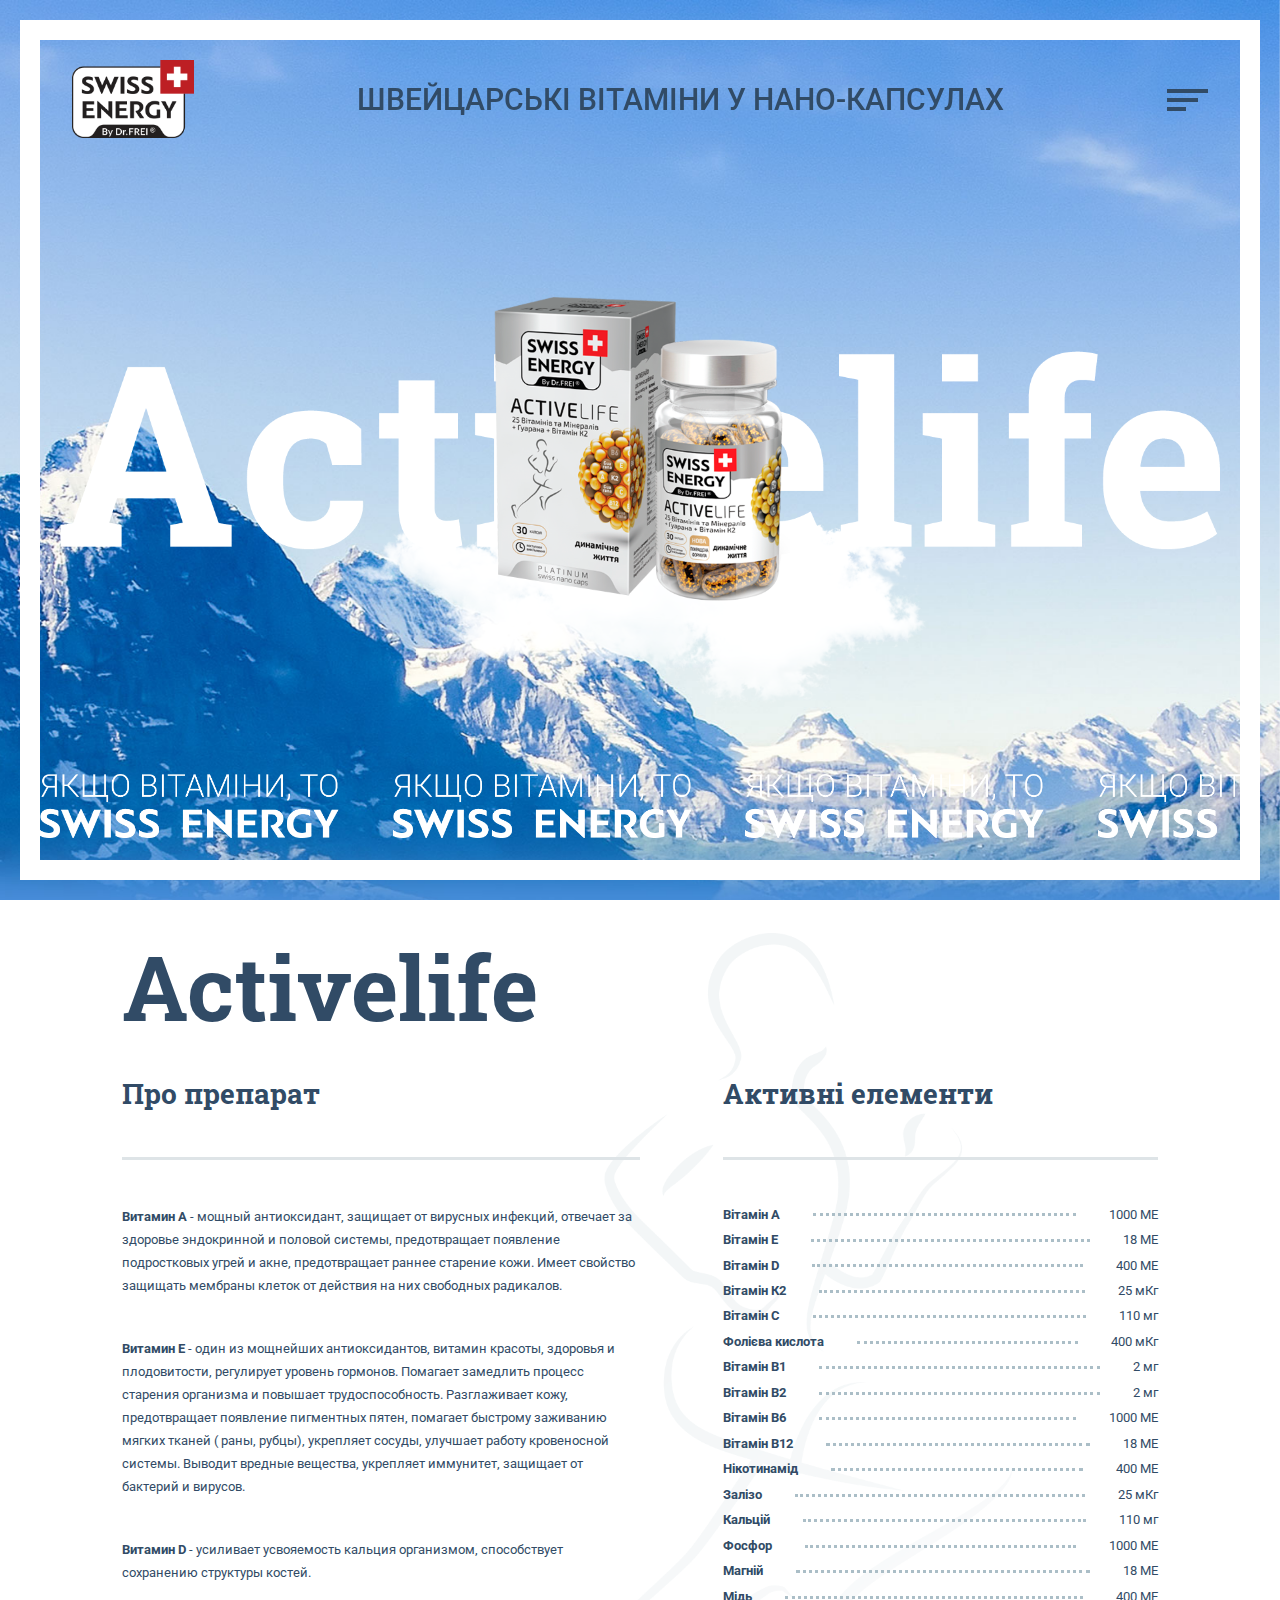
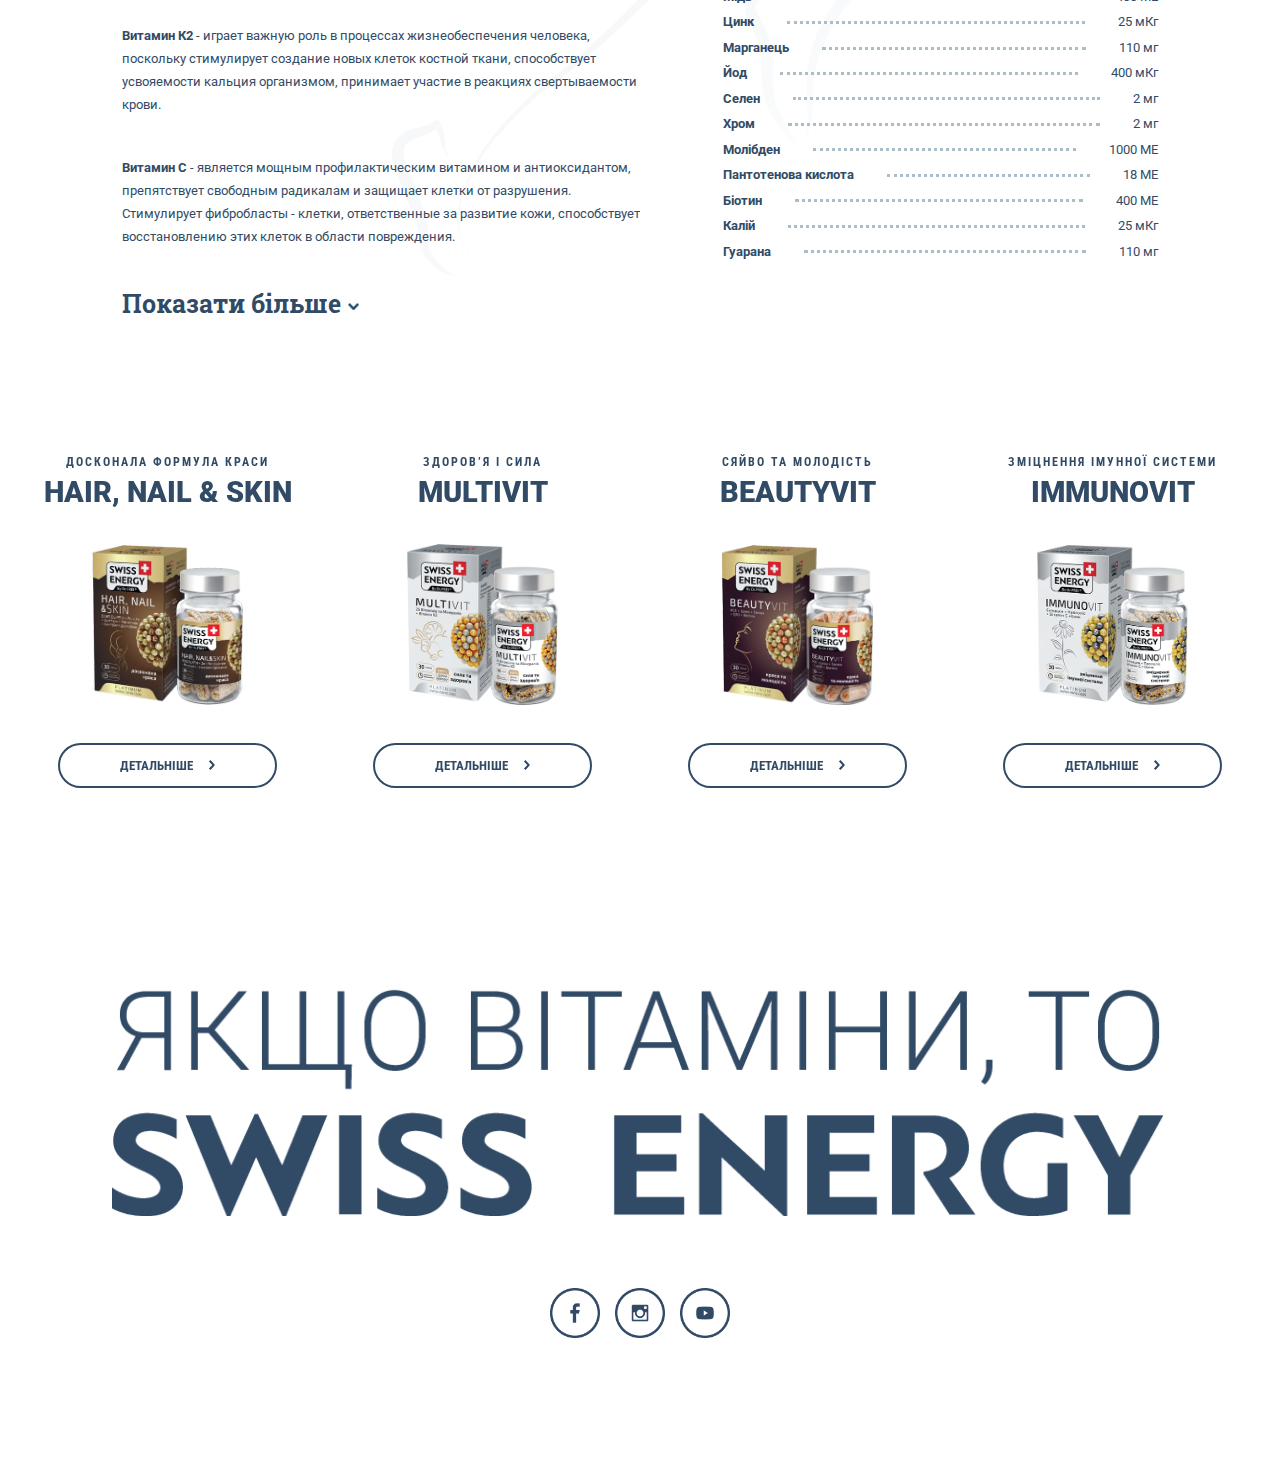
<file: product.html>
<!DOCTYPE html>
<html lang="en">
<head>
    <meta charset="UTF-8">
    <meta name="viewport" content="width=device-width, initial-scale=1.0">
    <meta http-equiv="X-UA-Compatible" content="ie=edge">
    <meta name="theme-color" content="#F6CE57">
    <link href="static/css/app.css" rel="stylesheet">
    <title>SWISS ENERGY</title>
    <script>
        window.onload = function(){
            setTimeout(function(){
                var elems = document.querySelectorAll('.js-anim-elem');
                for(var i = 0;i < elems.length; i++){
                    elems[i].classList.add('active');
                }
            },100)
        }
    </script>
</head>
<body>
<div class="parallax-bg"></div>

<section class="main_section index product">

    <header>
        <a href="index.html" class="logo"><img src="static/img/logo.png" alt="logo"></a>
        <h1 class="desktop">Швейцарські вітаміни у нано-капсулах</h1>
        <div class="burger open-nav">
            <span></span>
            <span></span>
            <span></span>
        </div>
    </header>

    <img class="product-name-bg" src="/static/img/product_img/active_bg.png" alt="">

    <div class="product-photo">
        <div class="cont-fix">
            <img src="/static/img/product_img/active.png" alt="product photo">
            <img src="/static/img/product_img/cloud.png" alt="decor cloud" class="prod_cloud">
        </div>
    </div>

    <div class="run-string run-string-left run-string-middle">
        <img src="static/img/slogan_white.svg" alt="Якщо вітаміни, то SWISS ENERGY">
        <img src="static/img/slogan_white.svg" alt="Якщо вітаміни, то SWISS ENERGY">
        <img src="static/img/slogan_white.svg" alt="Якщо вітаміни, то SWISS ENERGY">
        <img src="static/img/slogan_white.svg" alt="Якщо вітаміни, то SWISS ENERGY">
        <img src="static/img/slogan_white.svg" alt="Якщо вітаміни, то SWISS ENERGY">
    </div>

    <nav>
    <ul class="nav-list">
        <li><a href="/technology.html">Технологія</a></li>
        <li><a href="/company.html">Компанія</a></li>
        <li><a href="/distributor.html">Дистриб'ютор</a></li>
        <li><a href="/buy.html">Де купити</a></li>
    </ul>
    <ul class="socials">
    <li><a href="https://www.facebook.com/Swiss.Energy.Vitamins.Ukraine/" target="_blank"><img src="static/img/fb_icon.png" alt="facebook icon"></a></li>
    <li><a href="https://www.instagram.com/swiss.energy/" target="_blank"><img src="static/img/inst_icon.png" alt="inst icon"></a></li>
    <li><a href="https://www.youtube.com/channel/UCS6X5e7hkU5z0v2rJxQCOLA/" target="_blank"><img src="static/img/youtube_icon.png" alt="youtubeaicon"></a></li>
</ul>
    <img class="close-nav" src="static/img/close_nav.png" alt="close nav" class="close_nav">
</nav>

</section>

<div class="product-info">
    <h1 class="title">Activelife</h1>
    <div class="product-text">
        <div class="description">
            <h2 class="title title-small">Про препарат</h2>
            <div class="separation-line"></div>
            <div class="hidden-text-container">
                <div class="hidden-text">
                    <p class="text"><strong>Витамин А </strong>- мощный антиоксидант, защищает от вирусных инфекций, отвечает за здоровье
                        эндокринной и половой системы, предотвращает появление подростковых угрей и акне, предотвращает раннее
                        старение кожи. Имеет свойство защищать мембраны клеток от действия на них свободных радикалов.</p>
                    <p class="text"><strong>Витамин Е </strong> - один из мощнейших антиоксидантов, витамин красоты, здоровья и плодовитости,
                        регулирует уровень гормонов. Помагает замедлить процесс старения организма и повышает трудоспособность.
                        Разглаживает кожу, предотвращает появление пигментных пятен, помагает быстрому заживанию мягких тканей (
                        раны, рубцы), укрепляет сосуды, улучшает работу кровеносной системы. Выводит вредные вещества, укрепляет
                        иммунитет, защищает от бактерий и вирусов.</p>
                    <p class="text"><strong>Витамин D </strong>- усиливает усвояемость кальция организмом, способствует сохранению структуры костей.</p>
                    <p class="text"><strong>Витамин К2 </strong>- играет важную роль в процессах жизнеобеспечения человека, поскольку стимулирует создание новых клеток костной ткани, способствует усвояемости кальция организмом, принимает участие в реакциях свертываемости крови.</p>
                    <p class="text"><strong>Витамин С </strong>- является мощным профилактическим витамином и антиоксидантом, препятствует свободным радикалам и защищает клетки от разрушения. Стимулирует фибробласты - клетки, ответственные за развитие кожи, способствует восстановлению этих клеток в области повреждения.</p>
                    <p class="text"><strong>Фолиевая кислота </strong>- влияет на кровообразование, стимулирует создание эритроцитов и лейкоцитов, снижает содержание холестерина в крови.</p>
                    <p class="text"><strong>Витамин В1</strong>- необходим для нормального развития организма, а также для поддержки деятельности нервной, пищеварительной и сердечно-сосудистой систем.</p>
                    <p class="text"><strong>Витамин В2 </strong>- влияет на состояние центральной нервной системы, процессов в роговице и хрусталике глаза. Положительно влияет на состояние кожи и слизистых оболочек, функции печени и кровообразования.</p>
                    <p class="text"><strong>Витамин В6 </strong>- необходим для нормального функционирования центральной и периферической нервных систем.</p>
                    <p class="text"><strong>Витамин В12 </strong>- способствует нормальному функционированию печени и нервной системы, активирует процессы сворачивания крови, обмен углеводов и липидов, принимает участие в синтезе разных аминокислот.</p>
                    <p class="text"><strong>Никотинамид </strong>- играет важную роль в жизнедеятельности организма, принимает участие  в процессе превращения энергии в клетках, способствует ускорению заживания ран и язв.</p>
                    <p class="text">Железо входит в состав главнейшего белка крови - гемоглобина, который обусловливает цвет крови, играет важную роль в процессах кровообразования, обеспечивает процесс газообмена тканей.</p>
                    <p class="text">Кальций регулирует метаболические процессы, создает гемостатическое и противоаллергическое действие. Принимает участи в передаче нервных импульсов, сокращении сердечных мышц, функционировании миокарда, сворачивании крови. Необходим для формирования костной ткани и функционирования других систем и органов.</p>
                    <p class="text">Фосфор входит в состав нуклеиновых кислот и белков, является важным элементом состава костей и зубной эмали.</p>
                    <p class="text">Магний регулирует обменные процессы в центральной нервной системе, а также нейрохимическую передачу и мышечную возбудимость.</p>
                    <p class="text">Медь играет важную роль в окислительно-восстановительных реакциях и защите организма от действия свободных радикалов.</p>
                    <p class="text">Цинк принимает участие в синтезе ДНК.</p>
                    <p class="text">Марганец влияет на рост человека. Необходим для создания костей, сохранения репродуктивной функции организма, метаболизма глюкозы и липидов.</p>
                    <p class="text">Йод является составляющей гормонов щитовидной железы.</p>
                    <p class="text">Селен защищает иммунную систему, повышая сопротивляемость организма к разным негативным влияниям, вирусам и бактериям. Предупреждает образование свободных радикалов, которые разрушают здоровые клетки, и уменьшает их количество в организме. Контролирует жизнедеятельность каждой клетки, предупреждает воспаление, эндокринные и сердечно-сосудистые заболевания.</p>
                    <p class="text">Хром участвует в метаболизме глюкозы, позитивно влияет на процессы кровообразования, также участвует в процессе пищеварения, нормализует углеводный обмен.</p>
                    <p class="text">Молибден поддерживает в хорошем состоянии зубную ткань, отвечает за регуляцию процессов роста и развития клеток и обмен веществ. Обладает стимулирующим действием.</p>
                    <p class="text">Пантотеновая кислота стимулирует образование кортикостероидов. Оптимизирует энергетическое обеспечение сокращательной функции миокарда, улучшает процессы регенерации. Стимулирует перистальтику кишечника.</p>
                    <p class="text">Биотин участвует в углеводном, белковом и жировом обмене, обеспечивая организм необходимой энергией. Необходим для нормальной работы желудочно-кишечного тракта. Укрепляет иммунитет, обеспечивает функционирование нервной системы, способствует росту волос, ногтей и хрящевой ткани.</p>
                    <p class="text">Калий активирует синтез белка, транспортировку аминокислот, проведение нервных импульсов, сокращение скелетных мышц.</p>
                    <p class="text">Гуарана имеет много полезных свойств благодаря своему богатому химическому составу:</p>
                    <ul class="marker-list">
                        <li>восстанавливает жизненные силы и физическую активность</li>
                        <li>усиливает иммунитет</li>
                        <li>улучшает работу мозга</li>
                        <li>нормализует обмен веществ</li>
                        <li>улучшает работу желудочно-кишечного тракта</li>
                    </ul>
                </div>
            </div>
            <div class="more"><span>Показати більше</span><img src="/static/img/bottom_arrow.png" alt="arrow"></div>
        </div>
        <div class="elem-list-container">
            <h2 class="title title-small">Активні елементи</h2>
            <div class="separation-line"></div>
            <ul class="elem-list">
                <li>
                    <strong>Вітамін А</strong>
                    <div class="dots"></div>
                    <span>1000 МЕ</span>
                </li>
                <li>
                    <strong>Вітамін Е</strong>
                    <div class="dots"></div>
                    <span>18 МЕ</span>
                </li>
                <li>
                    <strong>Вітамін D</strong>
                    <div class="dots"></div>
                    <span>400 МЕ</span>
                </li>
                <li>
                    <strong>Вітамін К2</strong>
                    <div class="dots"></div>
                    <span>25 мКг</span>
                </li>
                <li>
                    <strong>Вітамін C</strong>
                    <div class="dots"></div>
                    <span>110 мг</span>
                </li>
                <li>
                    <strong>Фолієва кислота</strong>
                    <div class="dots"></div>
                    <span>400 мКг</span>
                </li>
                <li>
                    <strong>Вітамін В1</strong>
                    <div class="dots"></div>
                    <span>2 мг</span>
                </li>
                <li>
                    <strong>Вітамін В2</strong>
                    <div class="dots"></div>
                    <span>2 мг</span>
                </li>
                <li>
                    <strong>Вітамін В6</strong>
                    <div class="dots"></div>
                    <span>1000 МЕ</span>
                </li>
                <li>
                    <strong>Вітамін В12</strong>
                    <div class="dots"></div>
                    <span>18 МЕ</span>
                </li>
                <li>
                    <strong>Нікотинамід</strong>
                    <div class="dots"></div>
                    <span>400 МЕ</span>
                </li>
                <li>
                    <strong>Залізо</strong>
                    <div class="dots"></div>
                    <span>25 мКг</span>
                </li>
                <li>
                    <strong>Кальцій</strong>
                    <div class="dots"></div>
                    <span>110 мг</span>
                </li>
                <li>
                    <strong>Фосфор</strong>
                    <div class="dots"></div>
                    <span>1000 МЕ</span>
                </li>
                <li>
                    <strong>Магній</strong>
                    <div class="dots"></div>
                    <span>18 МЕ</span>
                </li>
                <li>
                    <strong>Мідь</strong>
                    <div class="dots"></div>
                    <span>400 МЕ</span>
                </li>
                <li>
                    <strong>Цинк</strong>
                    <div class="dots"></div>
                    <span>25 мКг</span>
                </li>
                <li>
                    <strong>Марганець</strong>
                    <div class="dots"></div>
                    <span>110 мг</span>
                </li>
                <li>
                    <strong>Йод</strong>
                    <div class="dots"></div>
                    <span>400 мКг</span>
                </li>
                <li>
                    <strong>Селен</strong>
                    <div class="dots"></div>
                    <span>2 мг</span>
                </li>
                <li>
                    <strong>Хром</strong>
                    <div class="dots"></div>
                    <span>2 мг</span>
                </li>
                <li>
                    <strong>Молібден</strong>
                    <div class="dots"></div>
                    <span>1000 МЕ</span>
                </li>
                <li>
                    <strong>Пантотенова кислота</strong>
                    <div class="dots"></div>
                    <span>18 МЕ</span>
                </li>
                <li>
                    <strong>Біотин</strong>
                    <div class="dots"></div>
                    <span>400 МЕ</span>
                </li>
                <li>
                    <strong>Калій</strong>
                    <div class="dots"></div>
                    <span>25 мКг</span>
                </li>
                <li>
                    <strong>Гуарана</strong>
                    <div class="dots"></div>
                    <span>110 мг</span>
                </li>
            </ul>
        </div>
    </div>
</div>

<ul class="product-list">

    <li>
        <div class="content">
            <p class="desc">Досконала формула краси </p>
            <p class="name">
                HAIR, NAIL & SKIN
            </p>
            <img src="/static/img/packs/hairnail.png" alt="pack photo">
            <div class="btn-container">
                <a href="/product.html" class="btn btn-gray"><span>Детальніше</span></a>
            </div>
        </div>
    </li>
    <li>
        <div class="content">
            <p class="desc">Здоров’я і сила</p>
            <p class="name">
                MULTIVIT
            </p>
            <img src="/static/img/packs/multivit.png" alt="pack photo">
            <div class="btn-container">
                <a href="/product.html" class="btn btn-gray"><span>Детальніше</span></a>
            </div>
        </div>
    </li>
    <li>
        <div class="content">
            <p class="desc">Сяйво та молодість</p>
            <p class="name">
                BEAUTYVIT
            </p>
            <img src="/static/img/packs/beautyvit.png" alt="pack photo">
            <div class="btn-container">
                <a href="/product.html" class="btn btn-gray"><span>Детальніше</span></a>
            </div>
        </div>
    </li>
    <li>
        <div class="content">
            <p class="desc">Зміцнення імунної системи</p>
            <p class="name">
                IMMUNOVIT
            </p>
            <img src="/static/img/packs/immunovit.png" alt="pack photo">
            <div class="btn-container">
                <a href="/product.html" class="btn btn-gray"><span>Детальніше</span></a>
            </div>
        </div>
    </li>

</ul>

<section class="footer">
    <img class="footer-slogan" src="static/img/slogan_big.svg" alt="">
    <ul class="socials">
    <li><a href="https://www.facebook.com/Swiss.Energy.Vitamins.Ukraine/" target="_blank"><img src="static/img/fb_icon.png" alt="facebook icon"></a></li>
    <li><a href="https://www.instagram.com/swiss.energy/" target="_blank"><img src="static/img/inst_icon.png" alt="inst icon"></a></li>
    <li><a href="https://www.youtube.com/channel/UCS6X5e7hkU5z0v2rJxQCOLA/" target="_blank"><img src="static/img/youtube_icon.png" alt="youtubeaicon"></a></li>
</ul>
</section>

<script src="static/js/app.js" type="text/javascript"></script>

</body>
</html>
</file>
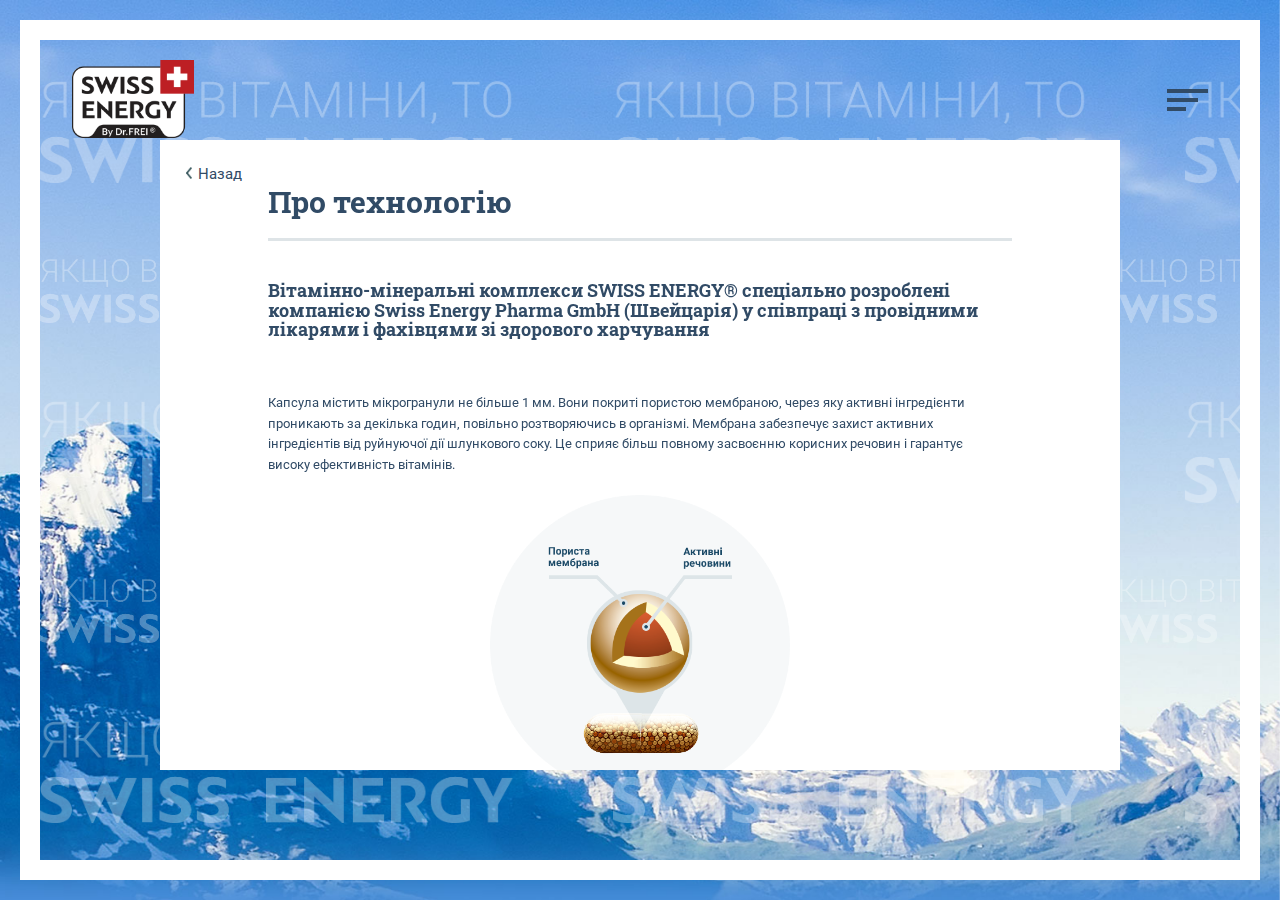
<file: technology.html>
<!DOCTYPE html>
<html lang="en">
<head>
    <meta charset="UTF-8">
    <meta name="viewport" content="width=device-width, initial-scale=1.0">
    <meta http-equiv="X-UA-Compatible" content="ie=edge">
    <meta name="theme-color" content="#F6CE57">
    <link href="static/css/app.css" rel="stylesheet">
    <title>SWISS ENERGY</title>
    <script>
        window.onload = function(){
            setTimeout(function(){
                var elems = document.querySelectorAll('.js-anim-elem');
                for(var i = 0;i < elems.length; i++){
                    elems[i].classList.add('active');
                }
            },100)
        }
    </script>
</head>
<body>
<div class="parallax-bg"></div>

<section class="main_section">

    <div class="run-string-bg">
    <div class="run-string run-string-left run-string-large">
        <img src="static/img/slogan_white.svg" alt="Якщо вітаміни, то SWISS ENERGY">
        <img src="static/img/slogan_white.svg" alt="Якщо вітаміни, то SWISS ENERGY">
        <img src="static/img/slogan_white.svg" alt="Якщо вітаміни, то SWISS ENERGY">
        <img src="static/img/slogan_white.svg" alt="Якщо вітаміни, то SWISS ENERGY">
        <img src="static/img/slogan_white.svg" alt="Якщо вітаміни, то SWISS ENERGY">
    </div>
    <div class="run-string run-string-right run-string-middle">
        <img src="static/img/slogan_white.svg" alt="Якщо вітаміни, то SWISS ENERGY">
        <img src="static/img/slogan_white.svg" alt="Якщо вітаміни, то SWISS ENERGY">
        <img src="static/img/slogan_white.svg" alt="Якщо вітаміни, то SWISS ENERGY">
        <img src="static/img/slogan_white.svg" alt="Якщо вітаміни, то SWISS ENERGY">
        <img src="static/img/slogan_white.svg" alt="Якщо вітаміни, то SWISS ENERGY">
    </div>
    <div class="run-string run-string-left run-string-large">
        <img src="static/img/slogan_white.svg" alt="Якщо вітаміни, то SWISS ENERGY">
        <img src="static/img/slogan_white.svg" alt="Якщо вітаміни, то SWISS ENERGY">
        <img src="static/img/slogan_white.svg" alt="Якщо вітаміни, то SWISS ENERGY">
        <img src="static/img/slogan_white.svg" alt="Якщо вітаміни, то SWISS ENERGY">
        <img src="static/img/slogan_white.svg" alt="Якщо вітаміни, то SWISS ENERGY">
    </div>
    <div class="run-string run-string-right run-string-middle">
        <img src="static/img/slogan_white.svg" alt="Якщо вітаміни, то SWISS ENERGY">
        <img src="static/img/slogan_white.svg" alt="Якщо вітаміни, то SWISS ENERGY">
        <img src="static/img/slogan_white.svg" alt="Якщо вітаміни, то SWISS ENERGY">
        <img src="static/img/slogan_white.svg" alt="Якщо вітаміни, то SWISS ENERGY">
        <img src="static/img/slogan_white.svg" alt="Якщо вітаміни, то SWISS ENERGY">
    </div>
    <div class="run-string run-string-left run-string-large">
        <img src="static/img/slogan_white.svg" alt="Якщо вітаміни, то SWISS ENERGY">
        <img src="static/img/slogan_white.svg" alt="Якщо вітаміни, то SWISS ENERGY">
        <img src="static/img/slogan_white.svg" alt="Якщо вітаміни, то SWISS ENERGY">
        <img src="static/img/slogan_white.svg" alt="Якщо вітаміни, то SWISS ENERGY">
        <img src="static/img/slogan_white.svg" alt="Якщо вітаміни, то SWISS ENERGY">
    </div>
</div>

    <header>
        <a href="index.html" class="logo"><img src="static/img/logo.png" alt="logo"></a>
        <h1 class="desktop"></h1>
        <div class="burger open-nav">
            <span></span>
            <span></span>
            <span></span>
        </div>
    </header>

    <div class="text-block">
        <a class="back" href="index.html">Назад</a>
        <div class="content">
            <h2 class="title">Про технологію</h2>
            <div class="separation-line"></div>
            <p class="title sub-title">Вітамінно-мінеральні комплекси SWISS ENERGY® спеціально розроблені компанією Swiss Energy Pharma GmbH (Швейцарія) у співпраці з провідними лікарями і фахівцями зі здорового харчування</p>
            <div class="text-img">
                <p>
                    Капсула містить мікрогранули не більше 1 мм. Вони покриті пористою мембраною, через яку активні інгредієнти проникають за декілька годин, повільно розтворяючись в організмі.
                    Мембрана забезпечує захист активних інгредієнтів від руйнуючої дії шлункового соку. Це сприяє більш повному засвоєнню корисних речовин і гарантує високу ефективність вітамінів.
                </p>
                <img src="static/img/kapsula_v_razreze.png" alt="Схема капсули">
            </div>

            <ul class="image-list">
                <li>
                    <div class="picture">
                        <img src="static/img/tech/1.png" alt="">
                    </div>
                    <div class="description">
                        <h3 class="title">ШВЕЙЦАРСЬКА ЯКІСТЬ</h3>
                        <p>Швейцарські інгредієнти в комплексі з сучасними стандартами виробництва забезпечують преміальну якість продукції.</p>
                    </div>
                </li>
                <li>
                    <div class="picture">
                        <img src="static/img/tech/2.png" alt="">
                    </div>
                    <div class="description">
                        <h3 class="title">НАЛЕЖНА ВИРОБНИЧА ПРАКТИКА</h3>
                        <p>Кожен продукт контролюється протягом всього виробничого циклу, щоб забезпечити відповідність
                            найвищим стандартам якості. У виробництві використовуються тільки GMP-сертифіковані потужності, які відповідають суровим європейським вимогам.
                        </p>
                    </div>
                </li>
                <li>
                    <div class="picture">
                        <img src="static/img/tech/3.png" alt="">
                    </div>
                    <div class="description">
                        <h3 class="title">НАУКОВИЙ ПІДХІД</h3>
                        <p>Оптимальний баланс інгредієнтів необхідних для організму - основна вимога до вітамінів, виробленим під торговою маркою SWISS ENERGY. Унікальні формули вітамінних комплексів і науково обґрунтований підхід до рекомендованих дозувань забезпечує максимальну ефективність і безпеку.</p>
                    </div>
                </li>
            </ul>
        </div>
    </div>

    <nav>
    <ul class="nav-list">
        <li><a href="technology.html">Технологія</a></li>
        <li><a href="company.html">Компанія</a></li>
        <li><a href="distributor.html">Дистриб'ютор</a></li>
        <li><a href="buy.html">Де купити</a></li>
    </ul>
    <ul class="socials">
    <li><a href="https://www.facebook.com/Swiss.Energy.Vitamins.Ukraine/" target="_blank"><img src="static/img/fb_icon.png" alt="facebook icon"></a></li>
    <li><a href="https://www.instagram.com/swiss.energy/" target="_blank"><img src="static/img/inst_icon.png" alt="inst icon"></a></li>
    <li><a href="https://www.youtube.com/channel/UCS6X5e7hkU5z0v2rJxQCOLA/" target="_blank"><img src="static/img/youtube_icon.png" alt="youtubeaicon"></a></li>
</ul>
    <img class="close-nav" src="static/img/close_nav.png" alt="close nav" class="close_nav">
</nav>
</section>

<script src="static/js/app.js" type="text/javascript"></script>

</body>
</html>
</file>
<file: static/css/app.css>
@import url("https://fonts.googleapis.com/css?family=Roboto+Condensed:700|Roboto+Slab:700|Roboto:400,500,900&subset=cyrillic-ext");
html, body, div, span, applet, object, iframe,
h1, h2, h3, h4, h5, h6, p, blockquote, pre,
a, abbr, acronym, address, big, cite, code,
del, dfn, em, font, img, ins, kbd, q, s, samp,
small, strike, strong, sub, sup, tt, var,
dl, dt, dd, ol, ul, li,
fieldset, form, label, legend,
table, caption, tbody, tfoot, thead, tr, th, td {
  margin: 0;
  padding: 0;
  border: 0;
  outline: 0;
  font-weight: inherit;
  font-style: inherit;
  font-size: 100%;
  font-family: inherit;
  vertical-align: baseline; }

/* remember to define focus styles! */
:focus {
  outline: 0; }

body {
  line-height: 1;
  color: black;
  background: white; }

html {
  font-size: 10px; }

ol, ul {
  list-style: none; }

/* tables still need 'cellspacing="0"' in the markup */
table {
  border-collapse: separate;
  border-spacing: 0; }

caption, th, td {
  text-align: left;
  font-weight: normal; }

blockquote:before, blockquote:after,
q:before, q:after {
  content: ""; }

blockquote, q {
  quotes: "" ""; }

* {
  -webkit-box-sizing: border-box;
  box-sizing: border-box; }

.btn {
  cursor: pointer;
  position: relative;
  display: inline-block;
  text-transform: uppercase;
  text-align: center;
  max-width: 100%;
  border: 6px solid white;
  -webkit-transition: background 0.4s, border-color 0.4s;
  -o-transition: background 0.4s, border-color 0.4s;
  transition: background 0.4s, border-color 0.4s;
  background: transparent;
  outline: none;
  font: 700 3.5rem "Roboto Condensed";
  color: #fff;
  padding: 30px 115px;
  border-radius: 121px; }
  .btn-container {
    text-align: center; }
  @media (max-width: 1300px) {
    .btn {
      font-size: 2.24rem;
      padding: 20px 78px;
      border-width: 5px; } }
  @media (max-width: 767px) {
    .btn {
      font-size: 1.8rem;
      padding: 13px 45px; } }
  .btn span {
    color: #fff;
    line-height: 0.8em;
    display: inline-block;
    -webkit-transition: color 0.4s;
    -o-transition: color 0.4s;
    transition: color 0.4s; }
    .btn span:after {
      content: "";
      display: inline-block;
      margin-left: 26px;
      height: 23px;
      width: 18px;
      background: url(../img/white_arrow.png) center no-repeat;
      background-size: contain; }
      @media (max-width: 1300px) {
        .btn span:after {
          height: 16px;
          margin-left: 25px; } }
      @media (max-width: 767px) {
        .btn span:after {
          height: 13px;
          width: 9px;
          margin-left: 15px; } }
  .btn-white {
    background: #fff;
    padding: 20px 98px;
    line-height: 0em;
    z-index: 10; }
    @media (max-width: 1300px) {
      .btn-white {
        padding: 15px 60px;
        border-width: 3px;
        border-color: #314b66; } }
    .btn-white span {
      color: #314b66;
      font-size: 2rem; }
      @media (max-width: 1300px) {
        .btn-white span {
          font-size: 1.28rem; } }
      .btn-white span:after {
        margin-left: 15px;
        width: 9px;
        height: 17px;
        background-image: url(../img/blue_arrow.png); }
        @media (max-width: 1300px) {
          .btn-white span:after {
            height: 10px; } }
  .btn-gray {
    background: #fff;
    padding: 15px 60px;
    z-index: 10;
    border-color: #314b66;
    border-width: 2px;
    line-height: 0; }
    .btn-gray--company {
      width: 40%;
      display: -webkit-inline-box;
      display: -ms-inline-flexbox;
      display: inline-flex;
      -webkit-box-pack: center;
      -ms-flex-pack: center;
      justify-content: center;
      -webkit-box-align: center;
      -ms-flex-align: center;
      align-items: center; }
    @media (max-width: 1300px) {
      .btn-gray {
        padding: 15px 60px; } }
    .btn-gray span {
      color: #314b66;
      font-size: 1.6rem; }
      @media (max-width: 1300px) {
        .btn-gray span {
          font-size: 1.28rem; } }
      .btn-gray span:after {
        margin-left: 15px;
        width: 7px;
        height: 12px;
        background-image: url(../img/blue_arrow.png); }
        @media (max-width: 1300px) {
          .btn-gray span:after {
            height: 10px; } }
  .btn-white:hover, .btn-gray:hover {
    background: #314b66;
    border-color: #314b66; }
    .btn-white:hover span, .btn-gray:hover span {
      color: #fff; }
      .btn-white:hover span:after, .btn-gray:hover span:after {
        background-image: url(../img/white_arrow.png); }
  .btn-balloon:after {
    pointer-events: none;
    content: "";
    position: absolute;
    bottom: 20%;
    left: -7.1%;
    display: block;
    width: 24%;
    height: 189%;
    background: url(../img/balloon.png) no-repeat center;
    background-size: contain;
    z-index: -1; }

.big-btn-container {
  margin: 155px 0;
  text-align: center; }
  @media (max-width: 1300px) {
    .big-btn-container {
      margin: 100px 0; } }
  @media (max-width: 767px) {
    .big-btn-container {
      margin: 70px 0; } }

.title {
  font: 700 14rem "Roboto Slab";
  line-height: 0.8em;
  margin-bottom: 40px; }
  @media (max-width: 1300px) {
    .title {
      font-size: 9rem; } }
  @media (max-width: 767px) {
    .title {
      font-size: 5rem;
      line-height: 1.2em; } }
  @media (max-width: 400px) {
    .title {
      font-size: 4rem; } }
  .title-little {
    font-size: 10.9rem;
    margin-bottom: 45px; }
    @media (max-width: 1300px) {
      .title-little {
        font-size: 7rem; } }
    @media (max-width: 767px) {
      .title-little {
        font-size: 3.9rem;
        margin-bottom: 30px; } }
  .title-up {
    font-family: "Roboto Condensed";
    font-size: 2rem;
    letter-spacing: 4px;
    margin-bottom: 20px;
    text-transform: uppercase; }
    @media (max-width: 1300px) {
      .title-up {
        font-size: 1.28rem; } }
    @media (max-width: 767px) {
      .title-up {
        font-size: 1.2rem;
        margin-bottom: 50px;
        letter-spacing: 3px; } }
    @media (max-width: 400px) {
      .title-up {
        letter-spacing: 2px; } }
  .title-small {
    font-size: 4.4rem; }
    @media (max-width: 1300px) {
      .title-small {
        font-size: 2.816rem; } }
    @media (max-width: 767px) {
      .title-small {
        font-size: 1.6rem; } }
  .title-tiny {
    font-size: 3rem;
    line-height: 1.2em; }
    @media (max-width: 1300px) {
      .title-tiny {
        font-size: 1.92rem; } }
    @media (max-width: 767px) {
      .title-tiny {
        font-size: 1.1rem;
        margin-bottom: 25px; } }

.text,
.text-block p {
  font: 400 1.8rem "Roboto";
  line-height: 1.6em; }
  .text strong,
  .text-block p strong {
    font-weight: 700; }
  @media (max-width: 1300px) {
    .text,
    .text-block p {
      font-size: 1.28rem; } }
  @media (max-width: 767px) {
    .text,
    .text-block p {
      font-size: 1.2rem; } }

.white-block {
  background: #fff;
  padding: 100px 3.47%;
  position: relative;
  width: 67.33%; }
  @media (max-width: 1300px) {
    .white-block {
      padding: 64px 3.47%; } }
  .white-block-big {
    width: 75%;
    padding: 83px 15% 83px 8.47%; }
    @media (max-width: 1300px) {
      .white-block-big {
        padding: 53px 15% 53px 8.47%; } }
    .white-block-big .title {
      text-transform: uppercase; }
      .white-block-big .title-small {
        line-height: 1.2em; }
  @media (max-width: 767px) {
    .white-block, .white-block-big {
      padding: 50px 20px;
      width: 100%; }
    .white-block .btn {
      margin-top: 25px; } }

.pack-container {
  width: 32.67%;
  display: -webkit-box;
  display: -ms-flexbox;
  display: flex;
  -ms-flex-item-align: stretch;
  align-self: stretch;
  -webkit-box-orient: vertical;
  -webkit-box-direction: normal;
  -ms-flex-direction: column;
  flex-direction: column;
  -webkit-box-align: center;
  -ms-flex-align: center;
  align-items: center;
  -webkit-box-pack: center;
  -ms-flex-pack: center;
  justify-content: center;
  position: relative; }
  @media (max-width: 767px) {
    .pack-container {
      width: 100%; } }
  .pack-container.letter-bg:before {
    content: "";
    position: absolute;
    top: 0;
    right: 0;
    font: 700 37rem "Roboto Slab";
    color: #fff;
    opacity: 0.5;
    line-height: 0.65em;
    text-transform: uppercase;
    z-index: auto; }
    @media (max-width: 1300px) {
      .pack-container.letter-bg:before {
        font-size: 23.68rem; } }
    @media (max-width: 767px) {
      .pack-container.letter-bg:before {
        font-size: 13.024rem;
        color: #eef1f2;
        opacity: 1;
        right: 15%; } }
  .pack-container.letter-bg-h:before {
    content: "h"; }
  .pack-container.letter-bg-m:before {
    content: "m"; }
  .pack-container.letter-bg-i:before {
    content: "i"; }
  .pack-container.letter-bg-b:before {
    content: "b"; }
  .pack-container.letter-bg-a:before {
    content: "a"; }

.pack-img {
  text-align: center;
  width: 100%; }
  @media (max-width: 767px) {
    .pack-img {
      text-align: left;
      width: 100%; } }
  .pack-img img {
    max-width: 100%; }
  .pack-img .photo {
    position: relative;
    z-index: 2;
    width: 52%; }
    @media (max-width: 767px) {
      .pack-img .photo {
        margin-bottom: 50px; } }
  .pack-img .cloud-mini {
    z-index: 1;
    position: relative;
    margin: -20% -20px -13%;
    width: 90%; }
    @media (max-width: 767px) {
      .pack-img .cloud-mini {
        display: none; } }

.packs-info {
  overflow-x: hidden; }

.packs-info .row {
  overflow-x: hidden;
  margin-bottom: 20px; }
  @media (max-width: 767px) {
    .packs-info .row {
      margin-bottom: 10px; } }
  .packs-info .row:nth-child(even) {
    -webkit-box-orient: horizontal;
    -webkit-box-direction: reverse;
    -ms-flex-direction: row-reverse;
    flex-direction: row-reverse; }
    .packs-info .row:nth-child(even) .letter-bg:before {
      left: 0;
      right: auto; }
      @media (max-width: 767px) {
        .packs-info .row:nth-child(even) .letter-bg:before {
          left: auto;
          right: 15%; } }
    .packs-info .row:nth-child(even) .white-block {
      padding: 100px 8%; }
      @media (max-width: 1300px) {
        .packs-info .row:nth-child(even) .white-block {
          padding: 64px 8%; } }
      @media (max-width: 767px) {
        .packs-info .row:nth-child(even) .white-block {
          padding: 64px 20px; } }
  .packs-info .row:last-child {
    margin-bottom: 0; }

ul.marker-list {
  margin-top: 35px;
  font: 500 2rem "Roboto";
  width: 100%;
  display: -webkit-box;
  display: -ms-flexbox;
  display: flex;
  -ms-flex-wrap: wrap;
  flex-wrap: wrap;
  list-style: square;
  list-style-position: inside; }
  @media (max-width: 1300px) {
    ul.marker-list {
      font-size: 1.28rem; } }
  ul.marker-list li {
    width: 50%;
    margin-bottom: 10px; }
    @media (max-width: 767px) {
      ul.marker-list li {
        width: 100%; } }

.image-list li {
  display: -webkit-box;
  display: -ms-flexbox;
  display: flex; }
  @media (max-width: 767px) {
    .image-list li {
      -webkit-box-orient: vertical;
      -webkit-box-direction: normal;
      -ms-flex-direction: column;
      flex-direction: column;
      margin-bottom: 25px; }
      .image-list li:last-child {
        margin-bottom: 0; } }

.image-list .picture {
  width: 16.5%;
  margin-right: 6%;
  text-align: center; }
  @media (max-width: 767px) {
    .image-list .picture {
      width: 100%;
      max-width: 160px;
      margin: 0 auto 15px; } }

.image-list .description {
  width: 77.5%; }
  @media (max-width: 767px) {
    .image-list .description {
      width: 100%; } }
  .image-list .description .title {
    font-size: 2.4rem; }

ul.buy {
  display: -webkit-box;
  display: -ms-flexbox;
  display: flex;
  -ms-flex-wrap: wrap;
  flex-wrap: wrap;
  border: 2px solid #dee4e7; }
  ul.buy li {
    width: 25%;
    border: 2px solid #dee4e7;
    -webkit-transition: -webkit-filter 0.4s;
    transition: -webkit-filter 0.4s;
    -o-transition: filter 0.4s;
    transition: filter 0.4s;
    transition: filter 0.4s, -webkit-filter 0.4s;
    overflow: hidden;
    text-align: center; }
    ul.buy li a {
      display: block;
      -webkit-transition: -webkit-transform 0.4s;
      transition: -webkit-transform 0.4s;
      -o-transition: transform 0.4s;
      transition: transform 0.4s;
      transition: transform 0.4s, -webkit-transform 0.4s; }
    ul.buy li:hover a {
      -webkit-transform: scale(1.1);
      -ms-transform: scale(1.1);
      transform: scale(1.1); }
    @media (max-width: 570px) {
      ul.buy li {
        width: 50%; } }
    @media (max-width: 375px) {
      ul.buy li {
        width: 100%; } }
    ul.buy li img {
      width: 100%;
      max-width: 233px; }

ul.address-list {
  margin-bottom: 40px; }
  ul.address-list li {
    font: 400 2rem "Roboto";
    margin-bottom: 10px; }
    ul.address-list li:last-child {
      margin-bottom: 0; }
    ul.address-list li a {
      text-decoration: underline; }

.elem-list {
  font: 400 1.8rem "Roboto";
  line-height: 1.6em; }
  .elem-list li {
    display: -webkit-box;
    display: -ms-flexbox;
    display: flex;
    margin-bottom: 5px; }
    .elem-list li .dots {
      margin: 0 33px;
      -webkit-box-flex: 1;
      -ms-flex-positive: 1;
      flex-grow: 1;
      border-top: 3px dotted #ABBEC7;
      height: 0;
      -ms-flex-item-align: center;
      align-self: center; }
  .elem-list strong {
    font-weight: 700; }
  @media (max-width: 1300px) {
    .elem-list {
      font-size: 1.28rem; } }
  @media (max-width: 767px) {
    .elem-list {
      font-size: 1.2rem; } }

.product-list {
  position: relative;
  z-index: 9;
  display: -webkit-box;
  display: -ms-flexbox;
  display: flex;
  -ms-flex-wrap: wrap;
  flex-wrap: wrap;
  margin: 20px -10px; }
  @media (max-width: 1100px) {
    .product-list {
      margin-bottom: 0; } }
  @media (max-width: 950px) {
    .product-list {
      margin: 10px -5px 0; } }
  .product-list li {
    width: 25%;
    display: -webkit-box;
    display: -ms-flexbox;
    display: flex; }
    .product-list li .content {
      width: 100%;
      padding: 48px 10px;
      margin: 0 10px;
      background: #FFFFFF;
      text-align: center;
      display: -webkit-box;
      display: -ms-flexbox;
      display: flex;
      -webkit-box-orient: vertical;
      -webkit-box-direction: normal;
      -ms-flex-direction: column;
      flex-direction: column;
      -webkit-box-align: center;
      -ms-flex-align: center;
      align-items: center; }
      @media (max-width: 950px) {
        .product-list li .content {
          margin: 0 5px; } }
    @media (max-width: 1100px) {
      .product-list li {
        width: 50%;
        margin-bottom: 20px; } }
    @media (max-width: 950px) {
      .product-list li {
        margin-bottom: 10px; } }
    @media (max-width: 570px) {
      .product-list li {
        width: 100%; } }
    .product-list li .desc {
      text-transform: uppercase;
      font: 700 1.2rem "Roboto Condensed";
      letter-spacing: 2px;
      margin-bottom: 6px; }
    .product-list li .name {
      font: 900 2.9rem "Roboto";
      text-transform: uppercase;
      margin-bottom: 35px;
      -webkit-box-flex: 1;
      -ms-flex-positive: 1;
      flex-grow: 1; }
    .product-list li img {
      width: 55%;
      margin-bottom: 38px; }

.footer {
  background: #fff;
  text-align: center;
  padding: 165px 15px; }
  @media (max-width: 1300px) {
    .footer {
      padding: 120px 15px; } }
  @media (max-width: 767px) {
    .footer {
      padding: 70px 15px; } }
  .footer-slogan {
    width: 87.33%;
    margin-bottom: 100px; }
    @media (max-width: 1300px) {
      .footer-slogan {
        margin-bottom: 70px; } }
    @media (max-width: 767px) {
      .footer-slogan {
        width: 100%;
        margin-bottom: 50px; } }

ul.socials {
  display: -webkit-box;
  display: -ms-flexbox;
  display: flex;
  -webkit-box-align: center;
  -ms-flex-align: center;
  align-items: center;
  -webkit-box-pack: center;
  -ms-flex-pack: center;
  justify-content: center;
  width: 100%; }
  ul.socials li {
    margin-right: 15px;
    width: 68px; }
    @media (max-width: 1300px) {
      ul.socials li {
        width: 50px; } }
    ul.socials li a {
      border-radius: 40%;
      display: inline-block;
      overflow: hidden; }
      ul.socials li a img {
        width: 100%; }
    ul.socials li:last-child {
      margin-right: 0; }

nav {
  position: absolute;
  z-index: 99;
  top: 0;
  left: 0;
  width: 100%;
  height: 100%;
  max-height: 100vh;
  background: #fff url(../img/nav_bg.png) top left no-repeat;
  background-size: contain;
  display: -webkit-box;
  display: -ms-flexbox;
  display: flex;
  -webkit-box-orient: vertical;
  -webkit-box-direction: normal;
  -ms-flex-direction: column;
  flex-direction: column;
  -webkit-box-align: center;
  -ms-flex-align: center;
  align-items: center;
  -webkit-box-pack: center;
  -ms-flex-pack: center;
  justify-content: center;
  -webkit-transform: scale(0);
  -ms-transform: scale(0);
  transform: scale(0);
  -webkit-transform-origin: 50% 50%;
  -ms-transform-origin: 50% 50%;
  transform-origin: 50% 50%;
  -webkit-transition: -webkit-transform 0.4s;
  transition: -webkit-transform 0.4s;
  -o-transition: transform 0.4s;
  transition: transform 0.4s;
  transition: transform 0.4s, -webkit-transform 0.4s; }
  @media (max-width: 400px) {
    nav {
      -webkit-box-align: start;
      -ms-flex-align: start;
      align-items: flex-start; }
      nav .socials {
        -webkit-box-pack: start;
        -ms-flex-pack: start;
        justify-content: flex-start; } }
  nav.open {
    -webkit-transform: scale(1);
    -ms-transform: scale(1);
    transform: scale(1);
    padding: 2em; }
  nav .close-nav {
    cursor: pointer;
    position: absolute;
    z-index: 10;
    top: 38px;
    right: 38px;
    width: 27px; }
    @media (max-width: 400px) {
      nav .close-nav {
        top: 0;
        right: 0; } }
  nav ul.nav-list {
    margin-bottom: 95px; }
    @media (max-width: 1300px) {
      nav ul.nav-list {
        margin-bottom: 8em; } }
    nav ul.nav-list li {
      margin-bottom: 60px;
      position: relative; }
      @media (max-width: 1300px) {
        nav ul.nav-list li {
          margin-bottom: 40px; } }
      nav ul.nav-list li:before {
        content: '';
        display: block;
        width: 60px;
        height: 6px;
        background: #dee4e7;
        position: absolute;
        top: 50%;
        left: -41px;
        -webkit-transform: translate(-100%, -50%);
        -ms-transform: translate(-100%, -50%);
        transform: translate(-100%, -50%); }
        @media (max-width: 570px) {
          nav ul.nav-list li:before {
            display: none; } }
      nav ul.nav-list li:last-child {
        margin-bottom: 0; }
      nav ul.nav-list li a {
        position: relative;
        font: 700 4.6rem "Roboto Slab";
        color: #314b66;
        text-decoration: none;
        line-height: 0.8em;
        display: block; }
        @media (max-width: 1300px) {
          nav ul.nav-list li a {
            font-size: 2.94rem; } }

.text-block {
  width: 66.66%;
  background: #fff;
  margin: -20px auto 20px;
  position: relative; }
  @media (max-width: 1300px) {
    .text-block {
      width: 80%; } }
  @media (max-width: 950px) {
    .text-block {
      width: 90%; } }
  @media (max-width: 767px) {
    .text-block {
      width: calc( 100% - 20px);
      margin-bottom: 10px;
      margin-top: 0; } }
  .text-block .back {
    position: absolute;
    top: 20px;
    left: 20px;
    padding: 5px;
    font: 400 1.5rem "Roboto";
    color: #314b66;
    background: #fff;
    display: inline-block;
    z-index: 99; }
    .text-block .back:hover:before {
      -webkit-transform: translateX(-4px);
      -ms-transform: translateX(-4px);
      transform: translateX(-4px); }
    @media (max-width: 1300px) {
      .text-block .back {
        left: 20px; } }
    @media (max-width: 767px) {
      .text-block .back {
        top: 10px;
        left: 15px; } }
    .text-block .back:before {
      content: '';
      display: inline-block;
      width: 7px;
      height: 12px;
      background: url(../img/back_arrow.png) center no-repeat;
      background-size: contain;
      margin-right: 6px;
      -webkit-transition: -webkit-transform 0.4s;
      transition: -webkit-transform 0.4s;
      -o-transition: transform 0.4s;
      transition: transform 0.4s;
      transition: transform 0.4s, -webkit-transform 0.4s; }
  .text-block .content {
    padding: 45px 11.3% 45px;
    max-height: 70vh;
    overflow: auto;
    position: relative; }
    @media (max-width: 767px) {
      .text-block .content {
        padding: 50px 20px 25px;
        margin-bottom: 0;
        max-height: none; } }
    .text-block .content .title {
      font-size: 4rem;
      margin-bottom: 32px;
      line-height: 1.1em; }
      @media (max-width: 1300px) {
        .text-block .content .title {
          font-size: 3rem;
          margin-bottom: 20px; } }
      @media (max-width: 767px) {
        .text-block .content .title {
          font-size: 2.4rem; } }
    .text-block .content .separation-line {
      margin: 0 0 53px; }
      @media (max-width: 1300px) {
        .text-block .content .separation-line {
          margin: 0 0 40px; } }
    .text-block .content .line {
      height: 1px;
      width: 100%;
      background: #dee4e7;
      margin: 61px 0; }
      @media (max-width: 1300px) {
        .text-block .content .line {
          margin: 45px 0; } }
    .text-block .content p {
      margin-bottom: 30px; }
      @media (max-width: 1300px) {
        .text-block .content p {
          margin-bottom: 20px; } }
    .text-block .content .decor-top {
      top: 5px;
      right: 5px;
      position: absolute;
      width: 38%; }
    .text-block .content .decor-bottom {
      bottom: 5px;
      left: 5px;
      position: absolute;
      width: 38%; }
    .text-block .content .sub-title,
    .text-block .content .description .title {
      font-size: 2.2rem;
      margin-bottom: 20px;
      margin-top: 5px; }
      @media (max-width: 1300px) {
        .text-block .content .sub-title,
        .text-block .content .description .title {
          margin-bottom: 15px;
          font-size: 1.8rem;
          margin-top: 0; } }
    .text-block .content .sub-title {
      font-family: "Roboto Slab";
      font-weight: 700;
      text-transform: none;
      margin-bottom: 53px; }
    .text-block .content .text-img {
      display: -webkit-box;
      display: -ms-flexbox;
      display: flex;
      -ms-flex-wrap: wrap;
      flex-wrap: wrap;
      -webkit-box-align: start;
      -ms-flex-align: start;
      align-items: flex-start; }
      .text-block .content .text-img > * {
        display: inline-block;
        width: 49%; }
        @media (max-width: 1300px) {
          .text-block .content .text-img > * {
            width: 100%; } }
      .text-block .content .text-img p {
        padding-right: 10px; }
      .text-block .content .text-img img {
        margin-left: 10px; }
        @media (max-width: 1300px) {
          .text-block .content .text-img img {
            display: block;
            max-width: 300px;
            margin: 0 auto 25px; } }

.run-string {
  overflow: hidden; }
  .run-string-main {
    background: #fff;
    padding: 67px 0;
    margin-top: 32px;
    margin-bottom: 20px; }
    @media (max-width: 1300px) {
      .run-string-main {
        padding: 50px 0; } }
    .run-string-main img {
      width: 475px;
      margin-right: 95px; }
  .run-string-bg {
    position: absolute;
    top: 0;
    left: 0;
    width: 100%;
    height: 100%;
    opacity: .3;
    z-index: -1;
    overflow: hidden;
    display: -webkit-box;
    display: -ms-flexbox;
    display: flex;
    -webkit-box-align: center;
    -ms-flex-align: center;
    align-items: center;
    -webkit-box-pack: center;
    -ms-flex-pack: center;
    justify-content: center;
    -ms-flex-wrap: wrap;
    flex-wrap: wrap; }
    .run-string-bg .run-string {
      padding: 30px 0; }
  .run-string-large img {
    width: 475px;
    margin-right: 95px; }
  .run-string-middle img {
    width: 300px;
    margin-right: 50px; }

.map {
  display: -webkit-box;
  display: -ms-flexbox;
  display: flex;
  -ms-flex-wrap: wrap;
  flex-wrap: wrap; }
  .map > * {
    width: 50%; }
    @media (max-width: 950px) {
      .map > * {
        width: 100%; } }
  .map .address .title {
    font-size: 2.9rem;
    margin-bottom: 25px; }
    @media (max-width: 767px) {
      .map .address .title {
        font-size: 2.4rem; } }
  .map .separation-line {
    margin-bottom: 30px; }
  .map iframe {
    width: 100%; }
    @media (max-width: 950px) {
      .map iframe {
        margin-top: 35px; } }

.text-block.address-container .content {
  max-height: none;
  padding: 45px 35px 38px 11.3%; }
  @media (max-width: 767px) {
    .text-block.address-container .content {
      padding: 50px 20px 20px; } }

.text-block.address-container .separation-line {
  margin-bottom: 38px; }

::-webkit-scrollbar {
  height: 10px;
  width: 6px;
  background: #dee4e7; }

::-webkit-scrollbar-thumb {
  background: #1E4C67; }

.product {
  margin-bottom: 20px; }
  .product .cont-fix {
    position: relative; }
  .product-photo {
    width: 25%;
    min-width: 250px;
    text-align: center;
    position: relative; }
    @media (max-width: 767px) {
      .product-photo {
        display: -webkit-box;
        display: -ms-flexbox;
        display: flex;
        -webkit-box-flex: 1;
        -ms-flex-positive: 1;
        flex-grow: 1;
        -webkit-box-align: center;
        -ms-flex-align: center;
        align-items: center;
        -webkit-box-pack: center;
        -ms-flex-pack: center;
        justify-content: center;
        margin-top: -72px; } }
    .product-photo .prod_cloud {
      position: absolute;
      bottom: -33%;
      left: 50%;
      -webkit-transform: translateX(-50%);
      -ms-transform: translateX(-50%);
      transform: translateX(-50%);
      z-index: -1;
      width: 192%;
      max-width: 95vw; }
  .product .run-string {
    width: 100%;
    position: absolute;
    bottom: 20px;
    left: 0;
    z-index: -1; }
    .product .run-string img {
      width: 300px;
      margin-right: 50px; }
  .product-name-bg {
    position: absolute;
    top: 50%;
    left: 20px;
    -webkit-transform: translateY(-50%);
    -ms-transform: translateY(-50%);
    transform: translateY(-50%);
    width: calc( 100% - 40px); }
    @media (max-width: 950px) {
      .product-name-bg {
        width: calc( 100% - 20px);
        left: 10px; } }
  .product-info {
    background: #FFFFFF url(../img/product_img/info_bg.png) 60% 23% no-repeat;
    background-size: 50%;
    position: relative;
    z-index: 99;
    padding: 85px 8.2% 170px; }
    @media (max-width: 1300px) {
      .product-info {
        padding: 50px 8.2% 120px; } }
    @media (max-width: 767px) {
      .product-info {
        padding: 20px 20px 20px; } }
    .product-info h1 {
      text-transform: none;
      margin-bottom: 125px; }
      @media (max-width: 1300px) {
        .product-info h1 {
          margin-bottom: 60px; } }
      @media (max-width: 767px) {
        .product-info h1 {
          margin-bottom: 30px; } }
    .product-info h2 {
      margin-bottom: 52px; }
      @media (max-width: 950px) {
        .product-info h2 {
          margin-bottom: 25px; } }
  .product-text {
    display: -webkit-box;
    display: -ms-flexbox;
    display: flex;
    -ms-flex-wrap: wrap;
    flex-wrap: wrap; }
    .product-text .description {
      position: relative;
      width: 50%;
      margin-right: 8%;
      display: -webkit-box;
      display: -ms-flexbox;
      display: flex;
      -webkit-box-orient: vertical;
      -webkit-box-direction: normal;
      -ms-flex-direction: column;
      flex-direction: column; }
      @media (max-width: 950px) {
        .product-text .description {
          width: 100%;
          margin-right: 0;
          margin-bottom: 100px; } }
    .product-text .elem-list-container {
      width: 42%; }
      @media (max-width: 950px) {
        .product-text .elem-list-container {
          width: 100%; } }
    .product-text .separation-line {
      margin-top: 0; }
    .product-text .hidden-text {
      position: absolute;
      top: 0;
      left: 0;
      width: 100%; }
      .product-text .hidden-text-container {
        position: relative;
        -webkit-box-flex: 1;
        -ms-flex-positive: 1;
        flex-grow: 1;
        overflow: hidden; }
        @media (max-width: 950px) {
          .product-text .hidden-text-container {
            height: 220px; } }
        .product-text .hidden-text-container.open {
          height: auto; }
          .product-text .hidden-text-container.open .hidden-text {
            position: relative; }
    .product-text .text {
      margin-bottom: 40px;
      line-height: 1.8em; }
      @media (max-width: 950px) {
        .product-text .text {
          margin-bottom: 20px; } }
    .product-text ul.marker-list li {
      width: 100%; }

.more {
  font: 700 2.5rem "Roboto Slab";
  position: absolute;
  bottom: -20px;
  left: 0;
  -webkit-transform: translateY(100%);
  -ms-transform: translateY(100%);
  transform: translateY(100%);
  cursor: pointer;
  white-space: nowrap; }
  @media (max-width: 950px) {
    .more {
      font-size: 1.6rem; } }
  .more.open img {
    -webkit-transform: rotateX(180deg);
    transform: rotateX(180deg); }
  .more img {
    margin-left: 7px;
    width: 11px;
    vertical-align: middle; }

* {
  -webkit-box-sizing: border-box;
  box-sizing: border-box;
  color: #314b66; }

h1 {
  font: 500 3rem "Roboto";
  text-transform: uppercase; }
  @media (max-width: 1100px) {
    h1 {
      font-size: 1.92rem; } }

body {
  overflow-x: hidden;
  padding: 20px; }
  @media (max-width: 950px) {
    body {
      padding: 10px; } }
  body .parallax-bg {
    content: "";
    width: 100%;
    height: 100%;
    display: block;
    position: fixed;
    top: 0;
    left: 0;
    background: url(../img/main_bg.jpg) no-repeat center bottom;
    background-size: cover; }
  body section {
    position: relative;
    z-index: 10; }

.separation-line {
  margin: 45px 0;
  height: 3px;
  width: 100%;
  background: #dee4e7; }
  @media (max-width: 767px) {
    .separation-line {
      margin: 25px 0; } }

.row {
  display: -webkit-box;
  display: -ms-flexbox;
  display: flex;
  -ms-flex-wrap: wrap;
  flex-wrap: wrap;
  -webkit-box-align: center;
  -ms-flex-align: center;
  align-items: center;
  -webkit-box-pack: justify;
  -ms-flex-pack: justify;
  justify-content: space-between; }
  @media (max-width: 767px) {
    .row {
      background: #fff; } }

.kapsula {
  width: 11.9%;
  position: absolute;
  top: 50%;
  right: 0;
  -webkit-transform: translate(50%, -50%);
  -ms-transform: translate(50%, -50%);
  transform: translate(50%, -50%); }
  .kapsula img {
    width: 100%; }
  .kapsula .wave {
    -webkit-box-sizing: content-box;
    box-sizing: content-box;
    padding: 25px;
    position: absolute;
    top: 50%;
    left: 50%;
    -webkit-transform: translate(-50%, -50%);
    -ms-transform: translate(-50%, -50%);
    transform: translate(-50%, -50%);
    width: 100%;
    height: 100%;
    border: 5px solid #fff;
    border-radius: 200px;
    -webkit-animation: breath 1.5s ease both infinite;
    animation: breath 1.5s ease both infinite; }
    .kapsula .wave-2 {
      padding: 55px;
      border-color: rgba(255, 255, 255, 0.45);
      -webkit-animation-delay: 0.335s;
      animation-delay: 0.335s; }
    .kapsula .wave-3 {
      padding: 85px;
      border-color: rgba(255, 255, 255, 0.18);
      -webkit-animation-delay: 0.75s;
      animation-delay: 0.75s; }

.beautiful-img {
  width: 25%;
  text-align: right; }
  .beautiful-img img {
    width: 36%;
    margin-right: 9%; }

@-webkit-keyframes breath {
  0% {
    opacity: 0.3; }
  50% {
    opacity: 1; }
  100% {
    opacity: 0.3; } }

@keyframes breath {
  0% {
    opacity: 0.3; }
  50% {
    opacity: 1; }
  100% {
    opacity: 0.3; } }

img {
  max-width: 100%; }

@media (min-width: 768px) {
  .mobile {
    display: none !important; } }

@media (max-width: 767px) {
  .desktop {
    display: none !important; } }

#slider li {
  text-align: center; }
  #slider li img {
    max-width: 60%; }

.slider-container {
  -webkit-box-flex: 1;
  -ms-flex-positive: 1;
  flex-grow: 1;
  display: -webkit-box;
  display: -ms-flexbox;
  display: flex;
  -webkit-box-align: center;
  -ms-flex-align: center;
  align-items: center;
  position: relative;
  margin-bottom: 40px; }
  .slider-container span {
    display: block;
    cursor: pointer;
    width: 18%;
    padding: 15px;
    pointer-events: auto; }
    .slider-container span img {
      width: 100%;
      max-width: 74px; }
  .slider-container .cloud-bg {
    width: calc(100% + 40px);
    position: absolute;
    top: 64%;
    left: -20px;
    z-index: -1; }

.slider-control {
  display: -webkit-box;
  display: -ms-flexbox;
  display: flex;
  -webkit-box-align: center;
  -ms-flex-align: center;
  align-items: center;
  -webkit-box-pack: justify;
  -ms-flex-pack: justify;
  justify-content: space-between;
  position: absolute;
  pointer-events: none;
  top: 50%;
  left: 0;
  -webkit-transform: translateY(-50%);
  -ms-transform: translateY(-50%);
  transform: translateY(-50%);
  width: 100%; }

.slider-next {
  -webkit-transform: rotate(180deg);
  -ms-transform: rotate(180deg);
  transform: rotate(180deg); }

a {
  text-decoration: none; }

.js-hidden {
  opacity: 0;
  -webkit-transition: opacity 1s, -webkit-transform 1s;
  transition: opacity 1s, -webkit-transform 1s;
  -o-transition: opacity 1s, transform 1s;
  transition: opacity 1s, transform 1s;
  transition: opacity 1s, transform 1s, -webkit-transform 1s; }

.right-shift {
  -webkit-transform: translateX(50%);
  -ms-transform: translateX(50%);
  transform: translateX(50%); }

.left-shift {
  -webkit-transform: translateX(-50%);
  -ms-transform: translateX(-50%);
  transform: translateX(-50%); }

.js-hidden.show {
  opacity: 1;
  -webkit-transform: translate(0);
  -ms-transform: translate(0);
  transform: translate(0); }

.main_section {
  position: relative;
  border: 20px solid #ffffff;
  min-height: calc( 100vh - 40px); }
  @media (max-width: 767px) {
    .main_section {
      margin-bottom: 10px; } }
  @media (max-width: 950px) {
    .main_section {
      border-width: 10px; } }
  .main_section.index {
    display: -webkit-box;
    display: -ms-flexbox;
    display: flex;
    -webkit-box-align: center;
    -ms-flex-align: center;
    align-items: center;
    -webkit-box-orient: vertical;
    -webkit-box-direction: normal;
    -ms-flex-direction: column;
    flex-direction: column;
    -webkit-box-pack: center;
    -ms-flex-pack: center;
    justify-content: center; }
    @media (max-width: 767px) {
      .main_section.index {
        -webkit-box-pack: start;
        -ms-flex-pack: start;
        justify-content: flex-start; } }
    .main_section.index header {
      position: absolute;
      z-index: 99; }
      @media (max-width: 767px) {
        .main_section.index header {
          position: relative; } }
  .main_section .slogan {
    position: absolute;
    width: 85%;
    top: 21.5%;
    left: 50%;
    -webkit-transform: translateX(-50%);
    -ms-transform: translateX(-50%);
    transform: translateX(-50%); }
    .main_section .slogan img {
      width: 100%;
      opacity: 0;
      -webkit-transition: opacity 2s;
      -o-transition: opacity 2s;
      transition: opacity 2s; }
      .main_section .slogan img.active {
        opacity: 1; }
    .main_section .slogan-white {
      padding: 0 20px;
      margin: 20px 0; }
      @media (max-width: 950px) {
        .main_section .slogan-white {
          padding: 0 20px; } }
  .main_section .items {
    position: relative;
    z-index: 10; }
    .main_section .items ul {
      display: -webkit-box;
      display: -ms-flexbox;
      display: flex;
      -webkit-box-align: end;
      -ms-flex-align: end;
      align-items: flex-end;
      -webkit-box-pack: justify;
      -ms-flex-pack: justify;
      justify-content: space-between;
      margin: 0 auto;
      width: 97%;
      position: relative;
      pointer-events: auto !important; }
      .main_section .items ul .cloud-bg {
        position: absolute !important;
        z-index: -1;
        max-width: 95%;
        -webkit-animation: none;
        animation: none;
        bottom: -56% !important;
        top: auto !important;
        left: 50% !important;
        -webkit-transform: translate(-50%, 0) !important;
        -ms-transform: translate(-50%, 0) !important;
        transform: translate(-50%, 0) !important; }
        .main_section .items ul .cloud-bg.active img {
          -webkit-transform: translateY(0);
          -ms-transform: translateY(0);
          transform: translateY(0);
          opacity: 1; }
        .main_section .items ul .cloud-bg img {
          -webkit-transform: translateY(35px);
          -ms-transform: translateY(35px);
          transform: translateY(35px);
          -webkit-transition: opacity 2s 3s, -webkit-transform 2s 3s;
          transition: opacity 2s 3s, -webkit-transform 2s 3s;
          -o-transition: transform 2s 3s, opacity 2s 3s;
          transition: transform 2s 3s, opacity 2s 3s;
          transition: transform 2s 3s, opacity 2s 3s, -webkit-transform 2s 3s; }
      .main_section .items ul li {
        width: 15%;
        position: relative !important; }
        .main_section .items ul li.ball {
          width: 28.4%; }
          .main_section .items ul li.ball.active img {
            -webkit-transform: scale(1);
            -ms-transform: scale(1);
            transform: scale(1);
            opacity: 1; }
          .main_section .items ul li.ball img {
            -webkit-transform: scale(0.1);
            -ms-transform: scale(0.1);
            transform: scale(0.1);
            opacity: 0;
            -webkit-transition: opacity 2s, -webkit-transform 2s;
            transition: opacity 2s, -webkit-transform 2s;
            -o-transition: transform 2s, opacity 2s;
            transition: transform 2s, opacity 2s;
            transition: transform 2s, opacity 2s, -webkit-transform 2s; }
        .main_section .items ul li.pack_left img {
          -webkit-transform: translateX(-25px);
          -ms-transform: translateX(-25px);
          transform: translateX(-25px);
          -webkit-transition: opacity 2s 2s, -webkit-transform 2s 2s;
          transition: opacity 2s 2s, -webkit-transform 2s 2s;
          -o-transition: transform 2s 2s, opacity 2s 2s;
          transition: transform 2s 2s, opacity 2s 2s;
          transition: transform 2s 2s, opacity 2s 2s, -webkit-transform 2s 2s; }
        .main_section .items ul li.pack_right img {
          -webkit-transform: translateX(25px);
          -ms-transform: translateX(25px);
          transform: translateX(25px);
          -webkit-transition: opacity 2s 2s, -webkit-transform 2s 2s;
          transition: opacity 2s 2s, -webkit-transform 2s 2s;
          -o-transition: transform 2s 2s, opacity 2s 2s;
          transition: transform 2s 2s, opacity 2s 2s;
          transition: transform 2s 2s, opacity 2s 2s, -webkit-transform 2s 2s; }
        .main_section .items ul li.pack_left.active img, .main_section .items ul li.pack_right.active img {
          -webkit-transform: translateX(0);
          -ms-transform: translateX(0);
          transform: translateX(0);
          opacity: 1; }
        .main_section .items ul li img {
          width: 100%;
          opacity: 0; }

header {
  position: relative;
  width: 100%;
  top: 0;
  left: 0;
  padding: 20px 32px;
  display: -webkit-box;
  display: -ms-flexbox;
  display: flex;
  -webkit-box-align: center;
  -ms-flex-align: center;
  align-items: center;
  -webkit-box-pack: justify;
  -ms-flex-pack: justify;
  justify-content: space-between; }
  @media (max-width: 767px) {
    header {
      padding: 10px;
      position: relative; } }
  header .logo {
    display: block;
    width: 10.7%; }
    header .logo img {
      width: 100%; }
    @media (max-width: 767px) {
      header .logo {
        width: 80px; } }
  header .burger {
    cursor: pointer; }
    header .burger span {
      display: block;
      background: #314b66;
      height: 4px;
      margin-bottom: 5px; }
      header .burger span:nth-child(1) {
        width: 41px; }
      header .burger span:nth-child(2) {
        width: 31px; }
      header .burger span:nth-child(3) {
        width: 19px;
        margin-bottom: 0; }

.tns-outer {
  padding: 0 !important; }
  .tns-outer [hidden] {
    display: none !important; }
  .tns-outer [aria-controls], .tns-outer [data-action] {
    cursor: pointer; }

.tns-slider {
  -webkit-transition: all 0s;
  -o-transition: all 0s;
  transition: all 0s; }
  .tns-slider > .tns-item {
    -webkit-box-sizing: border-box;
    box-sizing: border-box; }

.tns-horizontal.tns-subpixel {
  white-space: nowrap; }
  .tns-horizontal.tns-subpixel > .tns-item {
    display: inline-block;
    vertical-align: top;
    white-space: normal; }

.tns-horizontal.tns-no-subpixel:after {
  content: '';
  display: table;
  clear: both; }

.tns-horizontal.tns-no-subpixel > .tns-item {
  float: left; }

.tns-horizontal.tns-carousel.tns-no-subpixel > .tns-item {
  margin-right: -100%; }

.tns-no-calc {
  position: relative;
  left: 0; }

.tns-gallery {
  position: relative;
  left: 0;
  min-height: 1px; }
  .tns-gallery > .tns-item {
    position: absolute;
    left: -100%;
    -webkit-transition: transform 0s, opacity 0s;
    -webkit-transition: opacity 0s, -webkit-transform 0s;
    transition: opacity 0s, -webkit-transform 0s;
    -o-transition: transform 0s, opacity 0s;
    transition: transform 0s, opacity 0s;
    transition: transform 0s, opacity 0s, -webkit-transform 0s; }
  .tns-gallery > .tns-slide-active {
    position: relative;
    left: auto !important; }
  .tns-gallery > .tns-moving {
    -webkit-transition: all 0.25s;
    -o-transition: all 0.25s;
    transition: all 0.25s; }

.tns-autowidth {
  display: inline-block; }

.tns-lazy-img {
  -webkit-transition: opacity 0.6s;
  -o-transition: opacity 0.6s;
  transition: opacity 0.6s;
  opacity: 0.6; }
  .tns-lazy-img.tns-complete {
    opacity: 1; }

.tns-ah {
  -webkit-transition: height 0s;
  -o-transition: height 0s;
  transition: height 0s; }

.tns-ovh {
  overflow: hidden; }

.tns-visually-hidden {
  position: absolute;
  left: -10000em; }

.tns-transparent {
  opacity: 0;
  visibility: hidden; }

.tns-fadeIn {
  opacity: 1;
  filter: alpha(opacity=100);
  z-index: 0; }

.tns-normal, .tns-fadeOut {
  opacity: 0;
  filter: alpha(opacity=0);
  z-index: -1; }

.tns-vpfix {
  white-space: nowrap; }
  .tns-vpfix > div, .tns-vpfix > li {
    display: inline-block; }

.tns-t-subp2 {
  margin: 0 auto;
  width: 310px;
  position: relative;
  height: 10px;
  overflow: hidden; }

.tns-t-ct {
  width: 2333.33333%;
  width: calc(100% * 70 / 3);
  position: absolute;
  right: 0; }
  .tns-t-ct:after {
    content: '';
    display: table;
    clear: both; }
  .tns-t-ct > div {
    width: 1.42857%;
    width: calc(100% / 70);
    height: 10px;
    float: left; }
</file>
